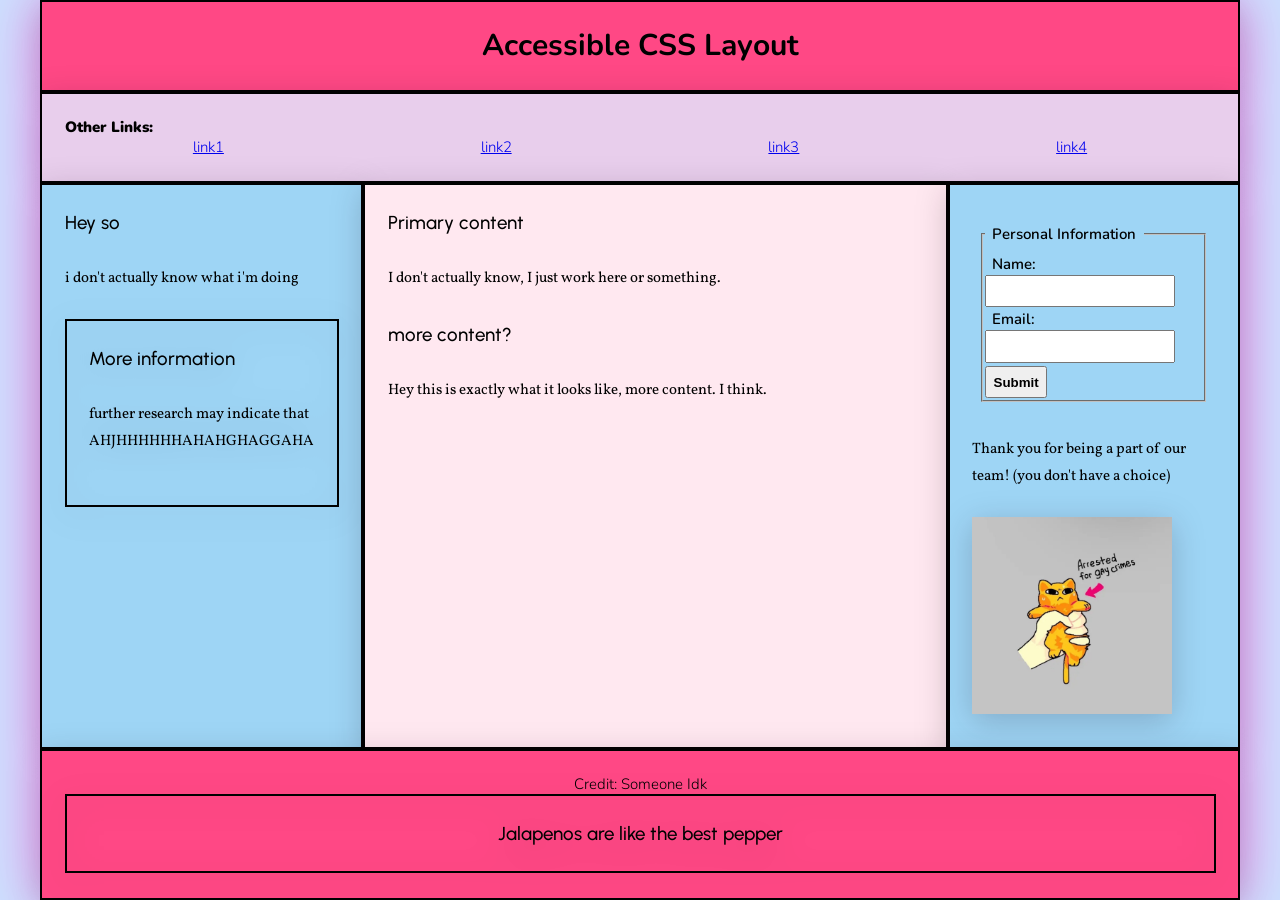
<file: accessible-css.html>
<!DOCTYPE html>
<html lang="en">
<head>
    <meta charset="UTF-8">
    <meta name="viewport" content="width=device-width, initial-scale=1.0">
    <title>Accessible CSS Layout</title>

    <link rel="stylesheet" href="css\css-accessible.css">
</head>
<body>
    <div class="container"> 
        <header>
            <h1>Accessible CSS Layout</h1>
        </header>

        <nav><strong style="font-weight: 900;">Other Links:</strong>
            <ul>
                <li id="link-1"><a href="#">link1</a></li>
                <li id="link-2"><a href="#">link2</a></li>
                <li id="link-3"><a href="#">link3</a></li>
                <li id="link-4"><a href="#">link4</a></li>
            </ul>
        </nav>

        <aside id="aside1">
            <h2>Hey so</h2>
            <p>i don't actually know what i'm doing</p>
            <aside>
                <h3>More information</h3>
                <p>further research may indicate that AHJHHHHHHAHAHGHAGGAHA</p>
            </aside>
        </aside>

        <main>
            <section>
                <h2>
                    Primary content
                </h2>
                <p>I don't actually know, I just work here or something.</p>
                <h2>
                    more content?
                </h2>
                <p>Hey this is exactly what it looks like, more content. I think.</p>
            </section>
        </main>

        <aside id="aside2">
            <form id="personal-info">
                <fieldset>
                    <legend>Personal Information</legend>
                    <label for="name-input">Name:</label>
                    <input type="text" id="name-input" name="name-input" required><br>
                    <label for="email-input">Email:</label>
                    <input type="email" id="email-input" name="email-input" required><br>
                    <input type="submit" value="Submit">
                </fieldset>
            </form>
            <p>Thank you for being a part of our team! (you don't have a choice)
            </p>
            <img src="images/arrested-for-gay.jpg" style="width: 200px;">
        </aside>

        <footer>
            Credit: Someone Idk
            <aside>
                <h3>Jalapenos are like the best pepper</h3>
            </aside>
        </footer>
    </div>
</body>
</html>
</file>
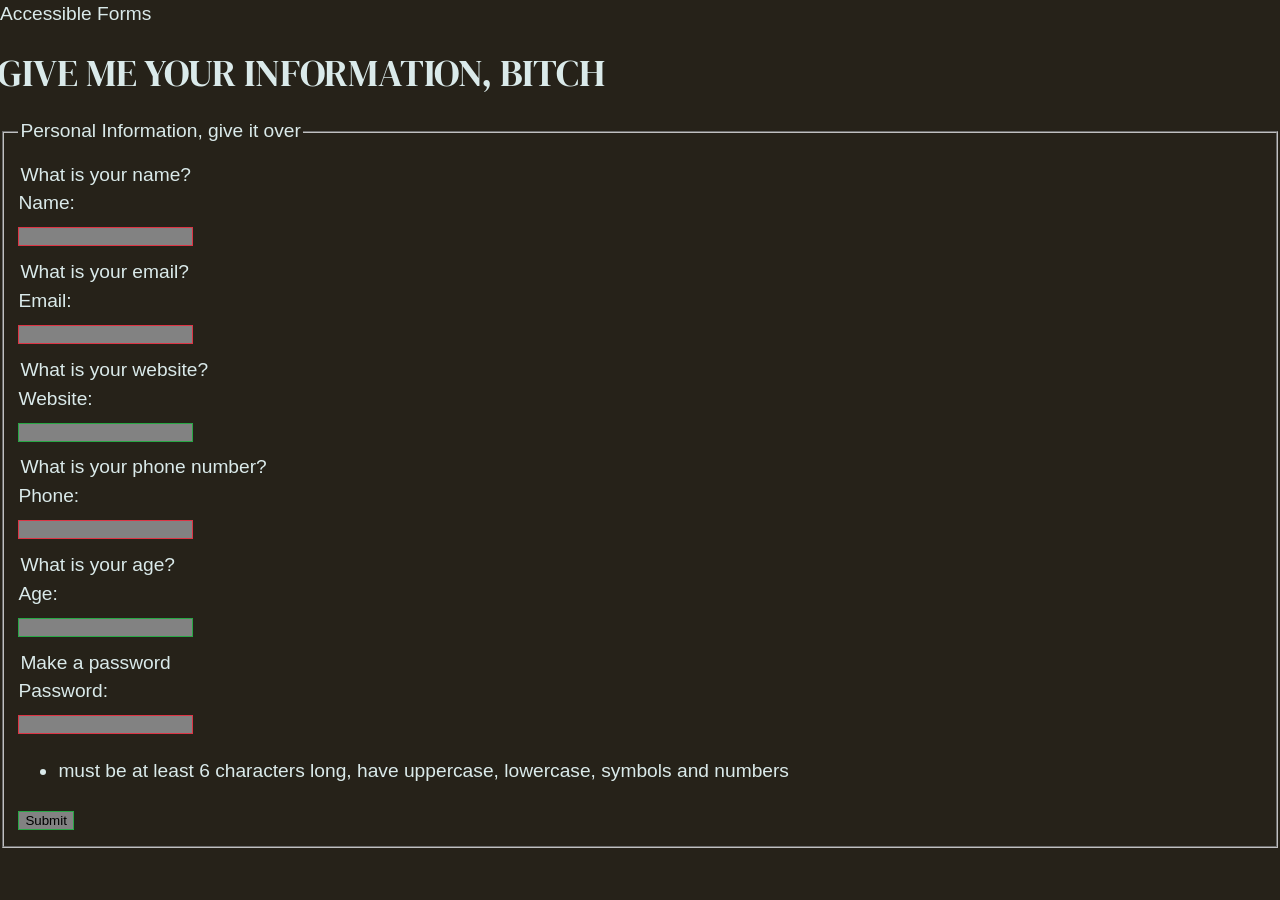
<file: forms.html>
<!DOCTYPE html>
<html lang="en">
<head>
    <meta charset="UTF-8">
    <meta name="viewport" content="width=device-width, initial-scale=1.0">
    <title>give me your info bitch</title>
    <link rel="stylesheet" href="css/legibility.css">
</head>
<body>
    <header>
        Accessible Forms
    </header>
    <main>
        <section id="main-content">
            <h2>GIVE ME YOUR INFORMATION, BITCH</h2>
            <form id="deaf">
                <fieldset>
                    <legend>Personal Information, give it over</legend>

                    <legend>What is your name?</legend>
                    <label for="name-input">Name:</label>
                    <input type="text" id="name-input" name="name-input" required><br>

                    <legend>What is your email?</legend>
                    <label for="email-input">Email:</label>
                    <input type="email" id="email-input" name="email-input" required><br>

                    <legend>What is your website?</legend>
                    <label for="website-input">Website:</label>
                    <input type="url" id="website-input" name="website-input"><br>

                    <legend>What is your phone number?</legend>
                    <label for="phone-input">Phone:</label>
                    <input type="tel" id="phone-input" name="phone-input" minlength="7" maxlength="8" required><br>

                    <legend>What is your age?</legend>
                    <label for="age-input">Age:</label>
                    <input type="number" id="age-input" name="age-input" min="0"><br>

                    <legend>Make a password</legend>
                    <label for="password-input">Password:</label>
                    <input type="password" id="password-input" name="password-input" maxlength="50" minlength="6" pattern="^(?=.*[a-z])(?=.*[A-Z])(?=.*\d)(?=.*[@$!%*?&])[A-Za-z\d@$!%*?&]{6,20}$" required><br>
                    <ul class="inputRequirements">
                        <li>must be at least 6 characters long, have uppercase, lowercase, symbols and numbers</li>
                    </ul>

                    <input type="submit" value="Submit">

                </fieldset>
            </form>
        </section>
    </main>
</body>
</html>
</file>
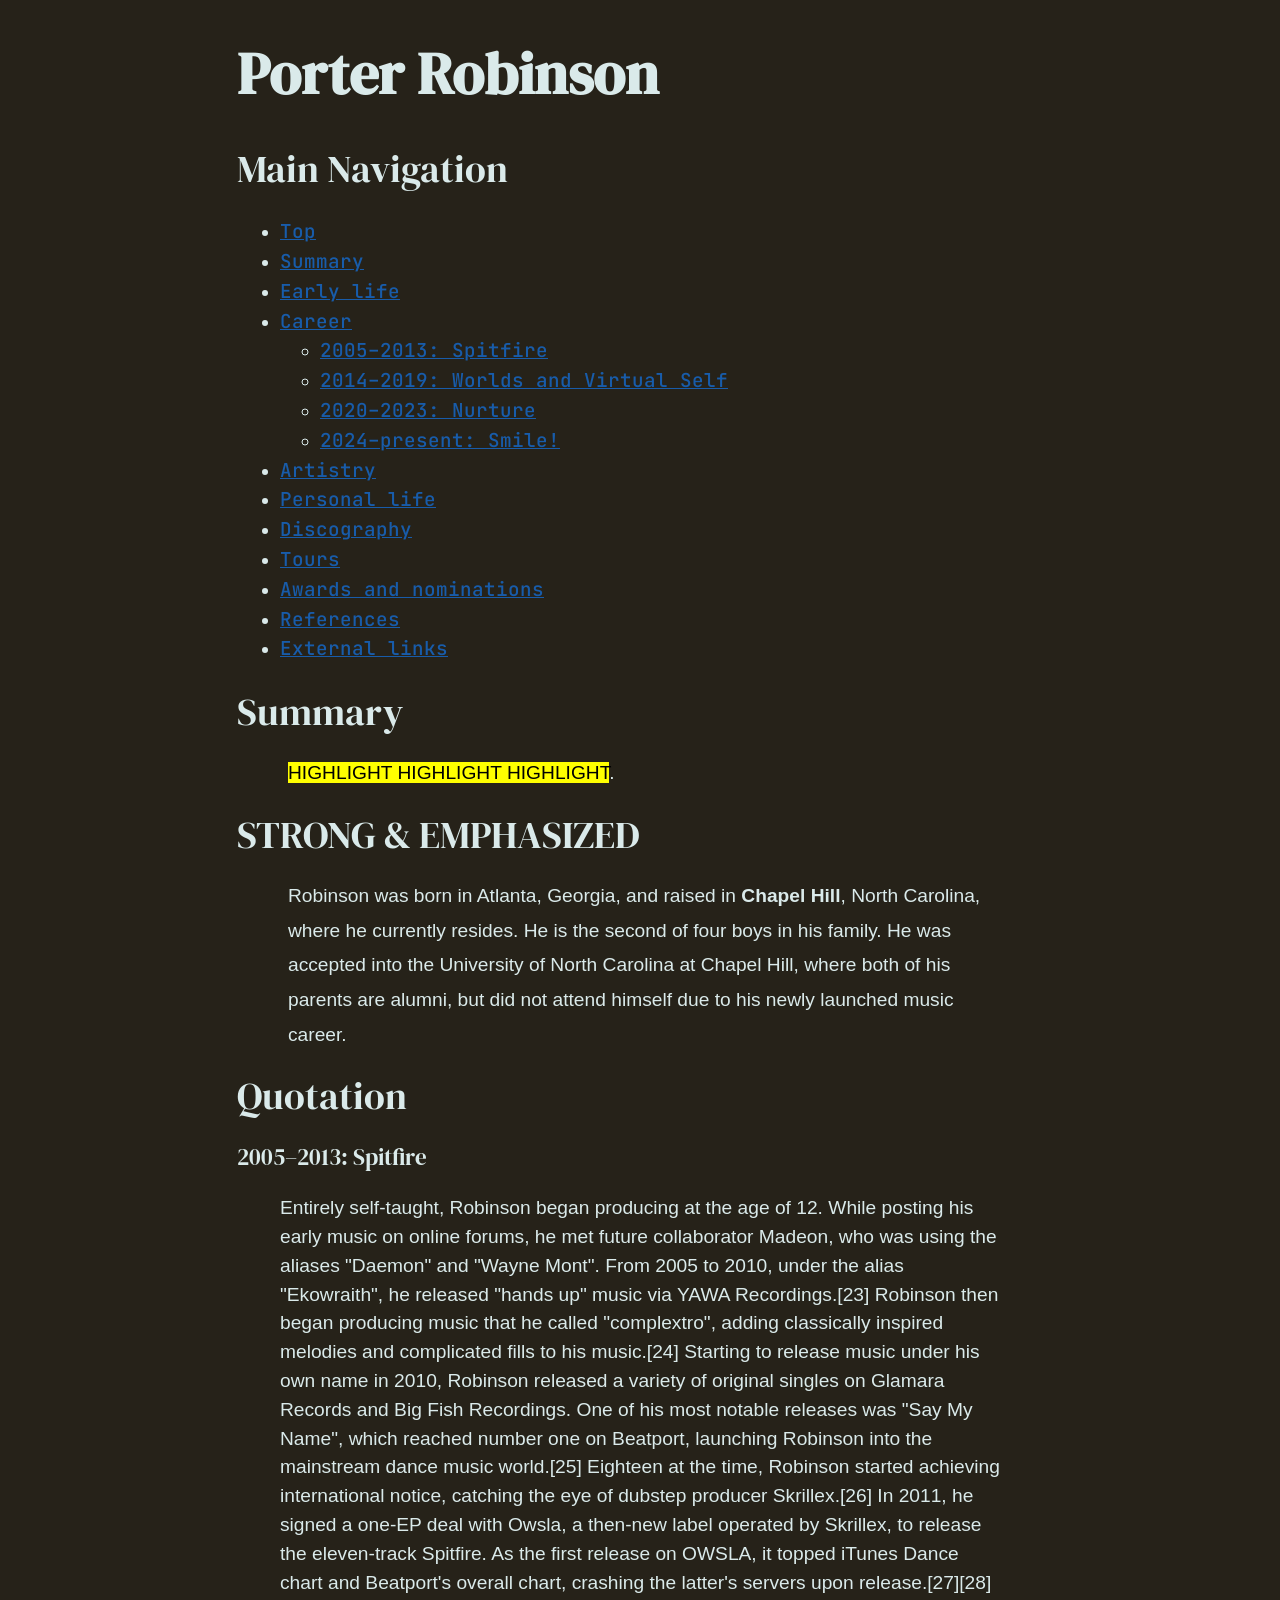
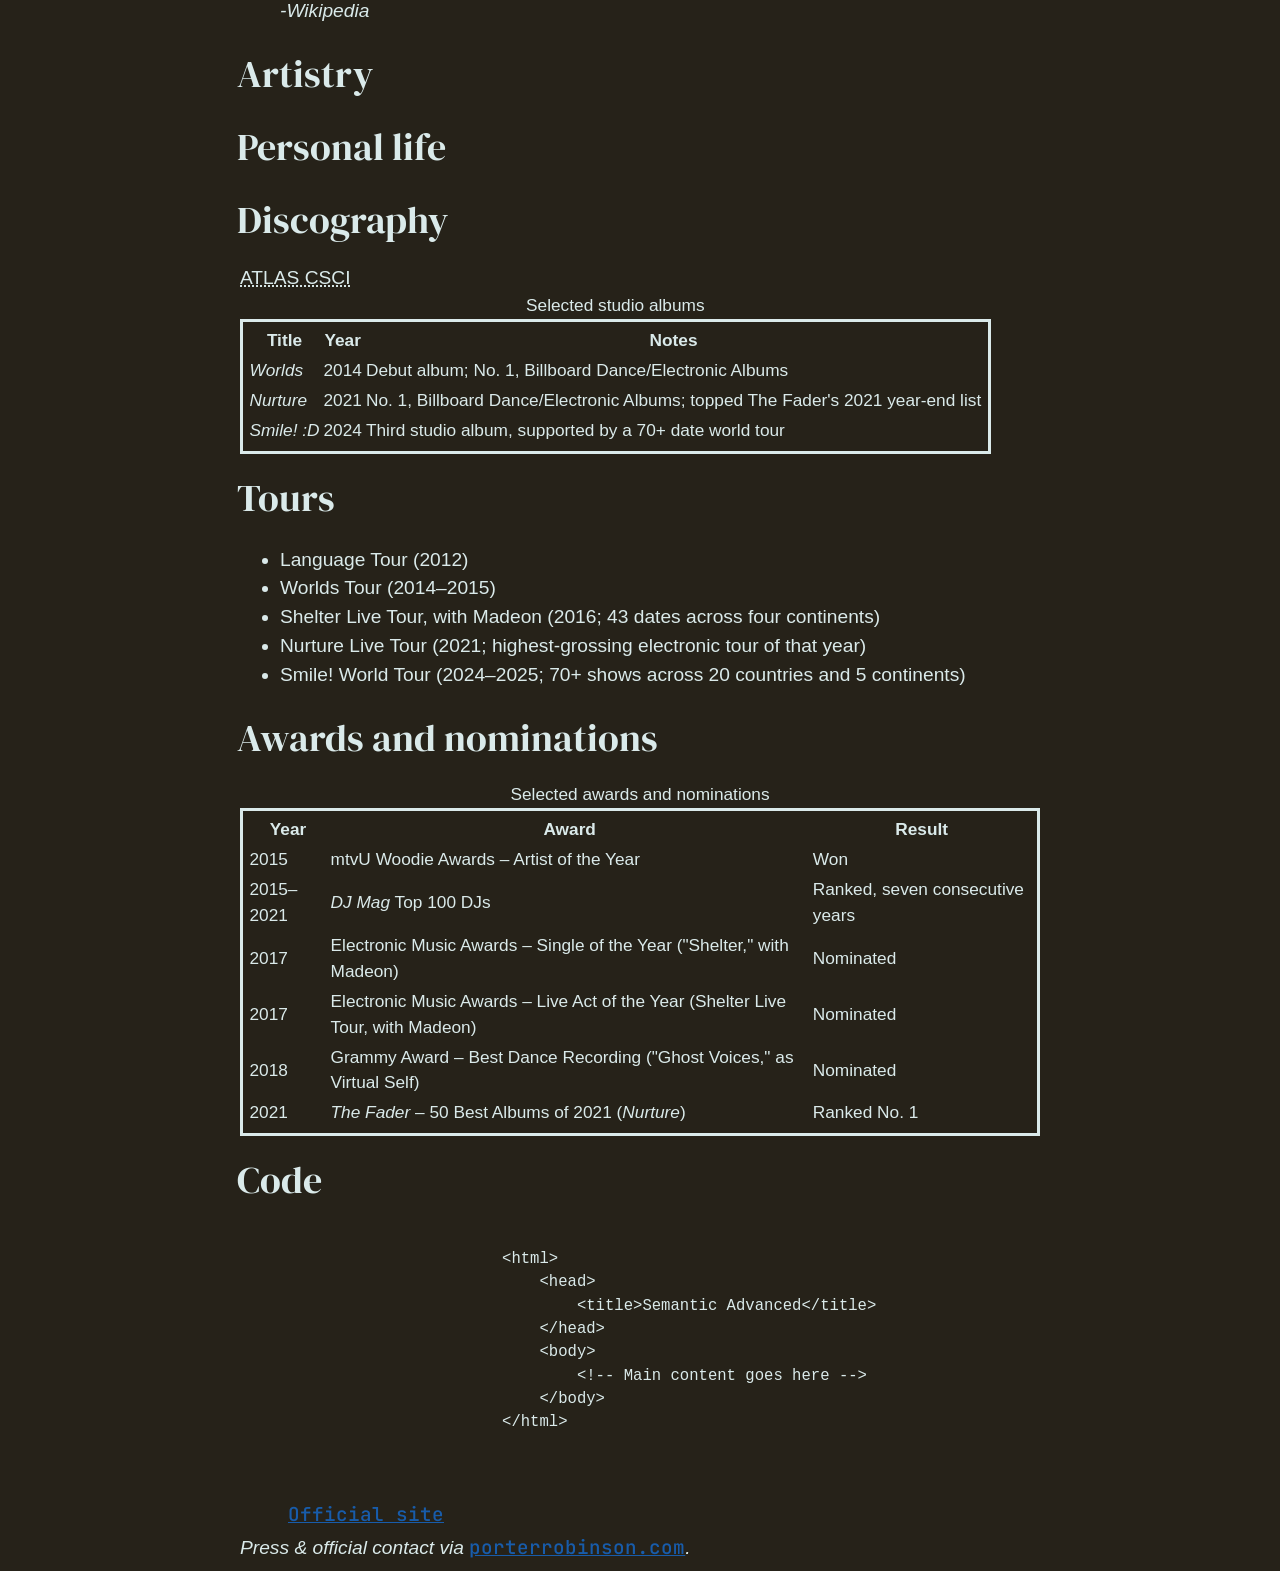
<file: screen-reader-tables.html>
<!DOCTYPE html>
<!--[if lt IE 7]>      <html class="no-js lt-ie9 lt-ie8 lt-ie7"> <![endif]-->
<!--[if IE 7]>         <html class="no-js lt-ie9 lt-ie8"> <![endif]-->
<!--[if IE 8]>         <html class="no-js lt-ie9"> <![endif]-->
<!--[if gt IE 8]>      <html class="no-js" lang="en"> <![endif]-->
<html lang="en">
    <head>
        <meta charset="utf-8">
        <meta http-equiv="X-UA-Compatible" content="IE=edge">
        <title>Porter Robinson &ndash; Semantic HTML Biography</title>
        <meta name="description" content="An accessible, semantically structured biography page about musician Porter Robinson.">
        <meta name="viewport" content="width=device-width, initial-scale=1">
        <link rel="stylesheet" href="css/legibility.css">

        <style>
            .sr-only {
                border: 0;
                clip: rect(0, 0, 0, 0);
                height: 1px;
                margin: -1px;
                overflow: hidden;
                padding: 0;
                position: absolute;
                white-space: nowrap;
                width: 1px;
            }
            .sr-only:focus,
            .sr-only:focus-within {
                position: static;
                width: auto;
                height: auto;
                margin: 0;
                overflow: visible;
                clip: auto;
                white-space: normal;
            }
        </style>
    </head>

    <body>
        <a class="sr-only" href="#main-content">Skip to main content</a>

        <div class="container">
            <header>
                <h1>Porter Robinson</h1>
                <p class="sr-only">Semantic HTML practice page: an accessible biography of the American musician Porter Robinson.</p>
            </header>

            <nav aria-labelledby="top">
                <h2 id="top">Main Navigation</h2>
                <ul>
                    <li><a href="#top">Top</a></li>
                    <li><a href="#summary">Summary</a></li>
                    <li><a href="#early-life">Early life</a></li>
                    <li>
                        <a href="#Career">Career</a>
                        <ul>
                            <li><a href="#2005-2013">2005&ndash;2013: Spitfire</a></li>
                            <li><a href="#2014-2019">2014&ndash;2019: Worlds and Virtual Self</a></li>
                            <li><a href="#2020-2023">2020&ndash;2023: Nurture</a></li>
                            <li><a href="#2024-present">2024&ndash;present: Smile!</a></li>
                        </ul>
                    </li>
                    <li><a href="#Artistry">Artistry</a></li>
                    <li><a href="#Personal-Life">Personal life</a></li>
                    <li><a href="#Discography">Discography</a></li>
                    <li><a href="#Tours">Tours</a></li>
                    <li><a href="#Awards-and-nominations">Awards and nominations</a></li>
                    <li><a href="#References">References</a></li>
                    <li><a href="#External-links">External links</a></li>
                </ul>
            </nav>

            <main id="main-content">
                <section id="summary" aria-labelledby="summary-heading">
                    <h2 id="summary-heading">Summary</h2>
                    <p>
                       <mark>HIGHLIGHT HIGHLIGHT HIGHLIGHT</mark></sup>.
                    </p>
                </section>

                <section id="strong-section" aria-labelledby="strong-section">
                    <h2 id="strong">STRONG &amp; EMPHASIZED</h2>
                    <p>
                        Robinson was born in Atlanta, Georgia, and raised in <strong>Chapel Hill</strong>, North Carolina, where he currently resides. He is the second of four boys in his family. He was accepted into the University of North Carolina at Chapel Hill, where both of his parents are alumni, but <m>did not attend himself due to his newly launched music career</m>.
                    </p>
                </section>

                <section id="Career" aria-labelledby="career-heading">
                    <h2 id="career-heading">Quotation</h2>

                    <section id="2005-2013" aria-labelledby="career-1-heading">
                        <h3 id="career-1-heading">2005&ndash;2013: Spitfire</h3>
                        <p>
                            <blockquote>
                                <quote>Entirely self-taught, Robinson began producing at the age of 12. While posting his early music on online forums, he met future collaborator Madeon, who was using the aliases "Daemon" and "Wayne Mont". From 2005 to 2010, under the alias "Ekowraith", he released "hands up" music via YAWA Recordings.[23] Robinson then began producing music that he called "complextro", adding classically inspired melodies and complicated fills to his music.[24] Starting to release music under his own name in 2010, Robinson released a variety of original singles on Glamara Records and Big Fish Recordings. One of his most notable releases was "Say My Name", which reached number one on Beatport, launching Robinson into the mainstream dance music world.[25] Eighteen at the time, Robinson started achieving international notice, catching the eye of dubstep producer Skrillex.[26] In 2011, he signed a one-EP deal with Owsla, a then-new label operated by Skrillex, to release the eleven-track Spitfire. As the first release on OWSLA, it topped iTunes Dance chart and Beatport's overall chart, crashing the latter's servers upon release.[27][28]</quote>
                                <cite>-Wikipedia</cite>
                            </blockquote>
                    </section>
                </section>

                <section id="Artistry" aria-labelledby="artistry-heading">
                    <h2 id="artistry-heading">Artistry</h2>
                </section>

                <section id="Personal-Life" aria-labelledby="personal-life-heading">
                    <h2 id="personal-life-heading">Personal life</h2>
                </section>

                <section id="Discography" aria-labelledby="discography-heading">
                    <h2 id="discography-heading">Discography</h2>
                    <table>
                        <caption>Selected studio albums</caption>
                        <abbr title="Alliance for Technology Learning and Society">ATLAS </abbr> 
                        <abbr title="Computer Science">CSCI</abbr>
                        <thead class="nova-oval-original">
                            <tr>
                                <th scope="col">Title</th>
                                <th scope="col">Year</th>
                                <th scope="col">Notes</th>
                            </tr>
                        </thead>
                        <tbody class="nova-oval-original">
                            <tr>
                                <td><cite>Worlds</cite></td>
                                <td>2014</td>
                                <td>Debut album; No. 1, Billboard Dance/Electronic Albums</td>
                            </tr>
                            <tr>
                                <td><cite>Nurture</cite></td>
                                <td>2021</td>
                                <td>No. 1, Billboard Dance/Electronic Albums; topped The Fader's 2021 year-end list</td>
                            </tr>
                            <tr>
                                <td><cite>Smile! :D</cite></td>
                                <td>2024</td>
                                <td>Third studio album, supported by a 70+ date world tour</td>
                            </tr>
                        </tbody>
                    </table>
                </section>

                <section id="Tours" aria-labelledby="tours-heading">
                    <h2 id="tours-heading">Tours</h2>
                    <ul>
                        <li>Language Tour (2012)</li>
                        <li>Worlds Tour (2014&ndash;2015)</li>
                        <li>Shelter Live Tour, with Madeon (2016; 43 dates across four continents)</li>
                        <li>Nurture Live Tour (2021; highest-grossing electronic tour of that year)</li>
                        <li>Smile! World Tour (2024&ndash;2025; 70+ shows across 20 countries and 5 continents)</li>
                    </ul>
                </section>

                <section id="Awards-and-nominations" aria-labelledby="awards-heading">
                    <h2 id="awards-heading">Awards and nominations</h2>
                    <table>
                        <caption>Selected awards and nominations</caption>
                        <thead>
                            <tr>
                                <th scope="col">Year</th>
                                <th scope="col">Award</th>
                                <th scope="col">Result</th>
                            </tr>
                        </thead>
                        <tbody>
                            <tr>
                                <td>2015</td>
                                <td>mtvU Woodie Awards &ndash; Artist of the Year</td>
                                <td>Won</td>
                            </tr>
                            <tr>
                                <td>2015&ndash;2021</td>
                                <td><cite>DJ Mag</cite> Top 100 DJs</td>
                                <td>Ranked, seven consecutive years</td>
                            </tr>
                            <tr>
                                <td>2017</td>
                                <td>Electronic Music Awards &ndash; Single of the Year ("Shelter," with Madeon)</td>
                                <td>Nominated</td>
                            </tr>
                            <tr>
                                <td>2017</td>
                                <td>Electronic Music Awards &ndash; Live Act of the Year (Shelter Live Tour, with Madeon)</td>
                                <td>Nominated</td>
                            </tr>
                            <tr>
                                <td>2018</td>
                                <td>Grammy Award &ndash; Best Dance Recording ("Ghost Voices," as Virtual Self)</td>
                                <td>Nominated</td>
                            </tr>
                            <tr>
                                <td>2021</td>
                                <td><cite>The Fader</cite> &ndash; 50 Best Albums of 2021 (<cite>Nurture</cite>)</td>
                                <td>Ranked No. 1</td>
                            </tr>
                        </tbody>
                    </table>
                </section>

                <section>
                    <h2>Code</h2>
                    <pre>
                        <code>
                            &lt;html&gt;
                                &lt;head&gt;
                                    &lt;title&gt;Semantic Advanced&lt;/title&gt;
                                &lt;/head&gt;
                                &lt;body&gt;
                                    &lt;!-- Main content goes here --&gt;
                                &lt;/body&gt;
                            &lt;/html&gt;
                        </code>
                    </pre>
                </section>
            </main>

            <footer>
                <h2 class="sr-only">Page information</h2>
                <p>
                    <a href="https://www.porterrobinson.com" target="_blank" rel="noopener noreferrer">
                        Official site<span class="sr-only"> (opens in a new tab)</span>
                    </a>
                </p>
                <address>
                    Press &amp; official contact via
                    <a href="https://www.porterrobinson.com">porterrobinson.com</a>.
                </address>
            </footer>
        </div> 
        <!-- this div closes the container with all the main content -->
    </body>
</html>
</file>
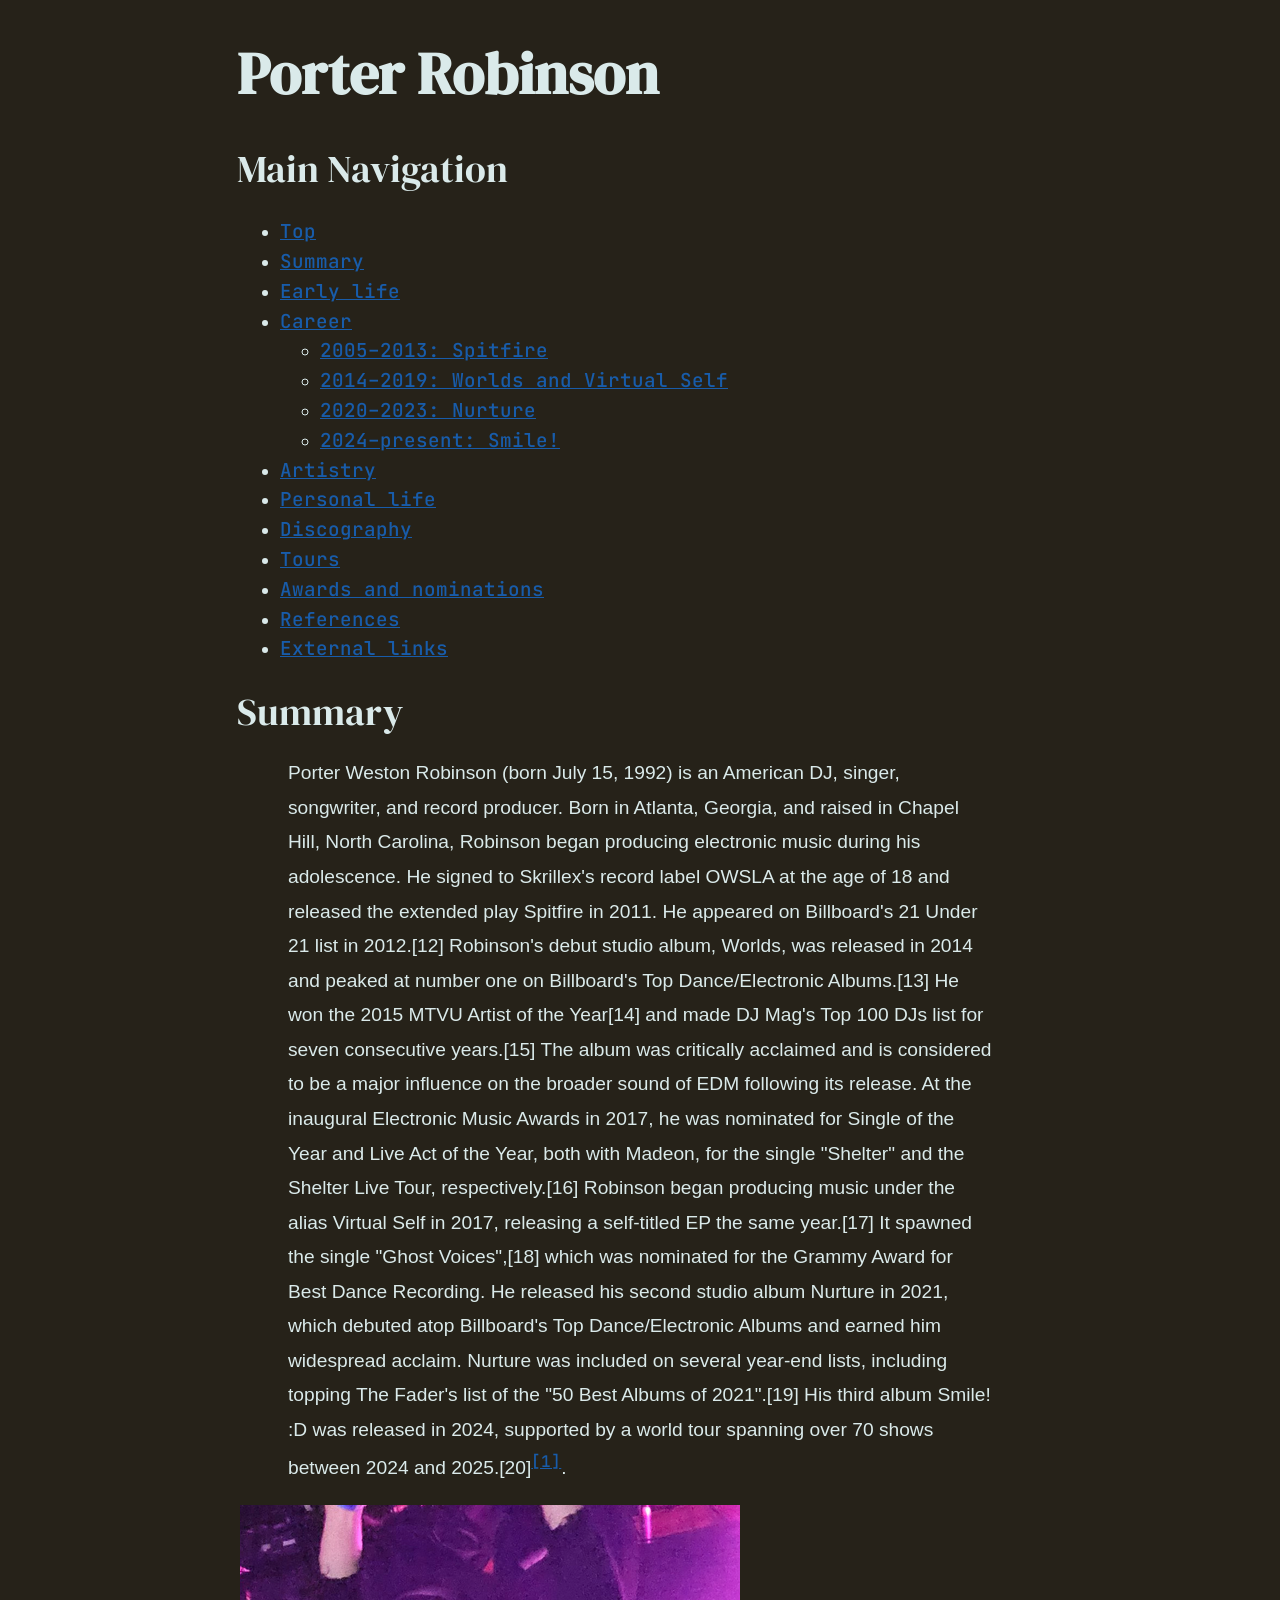
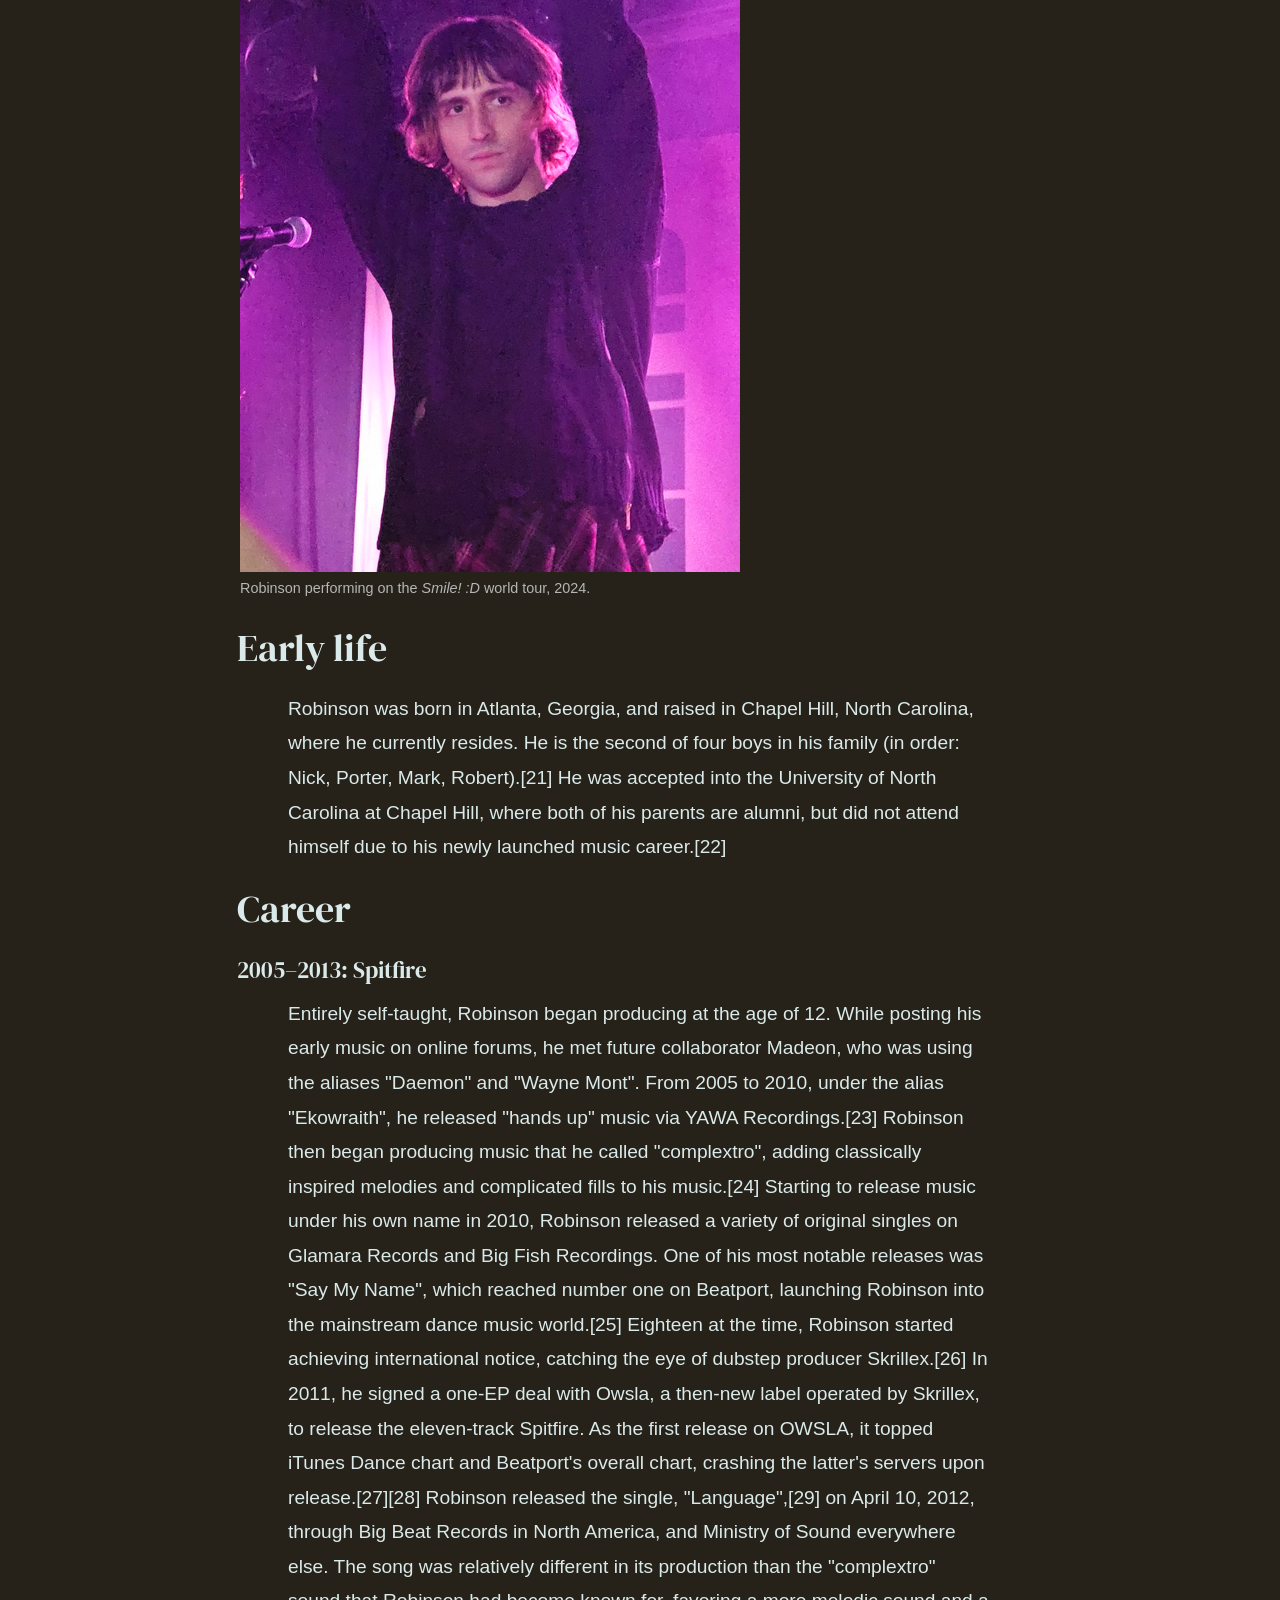
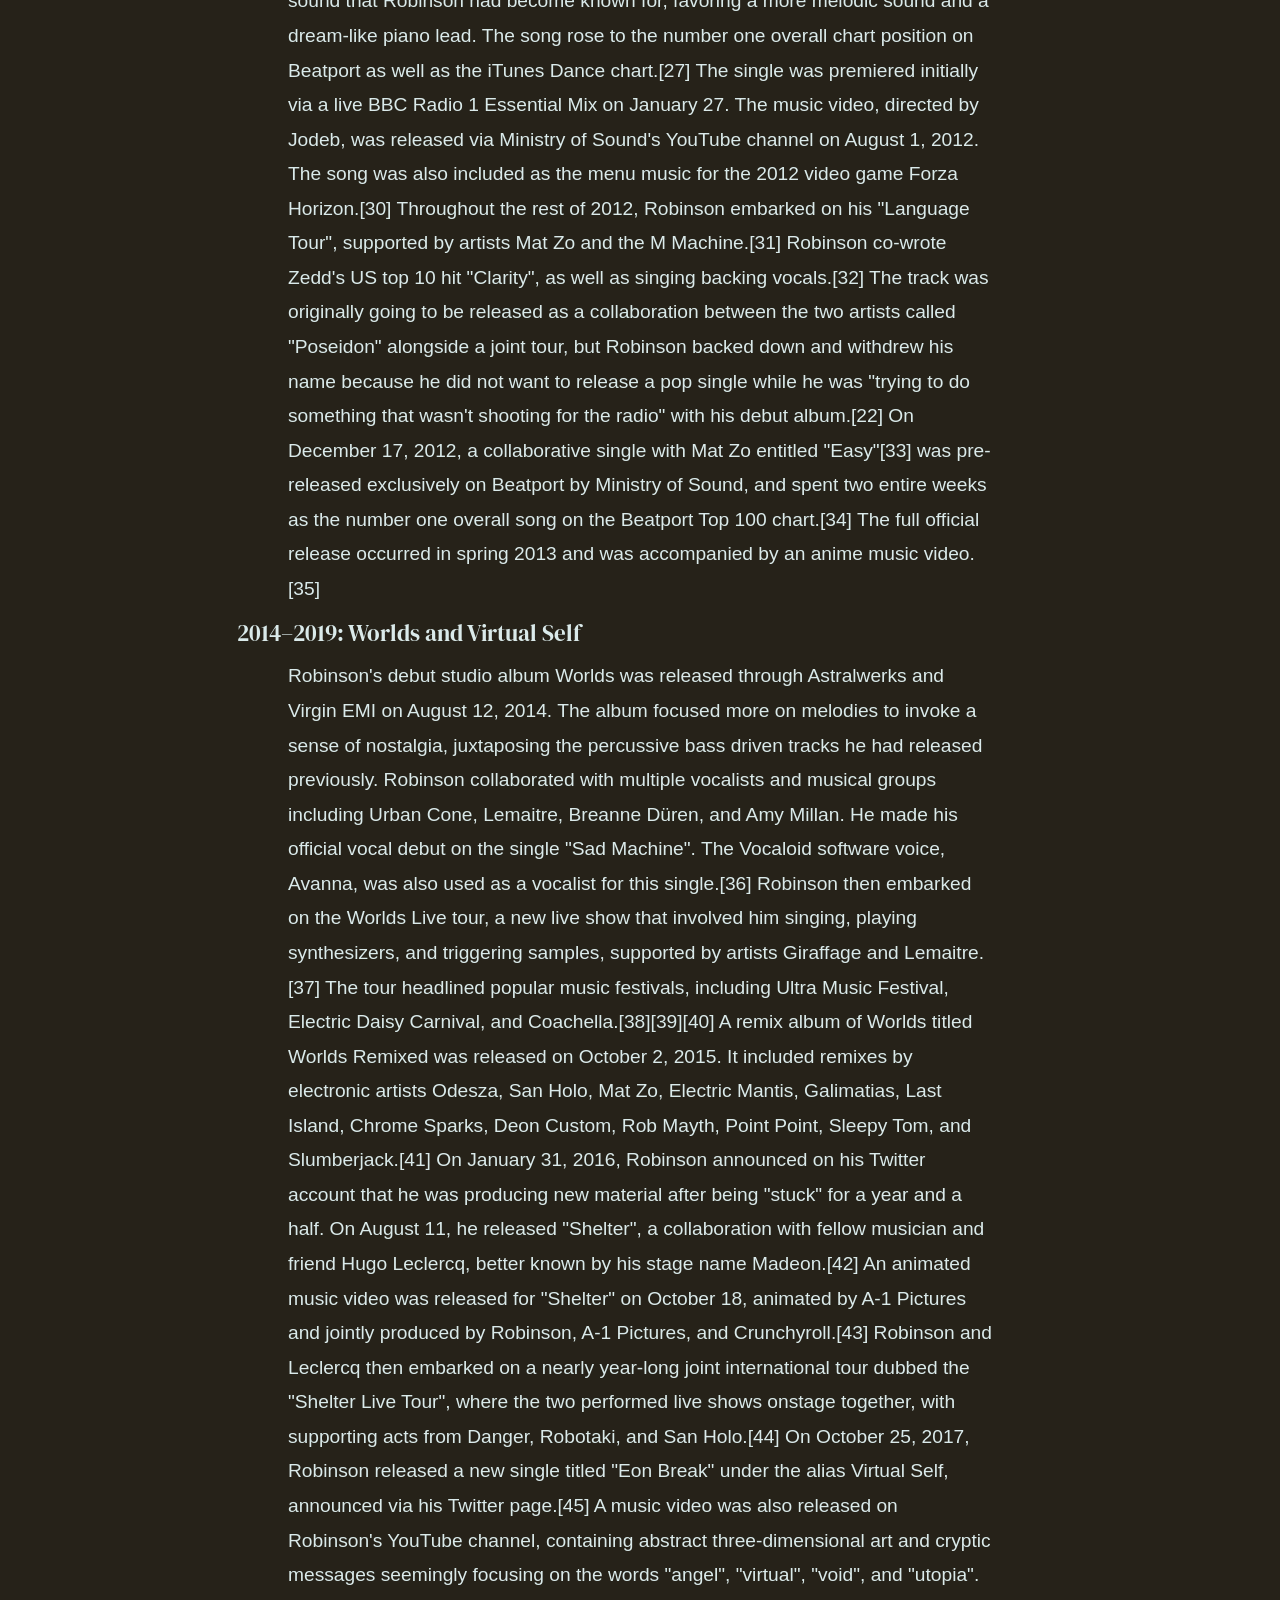
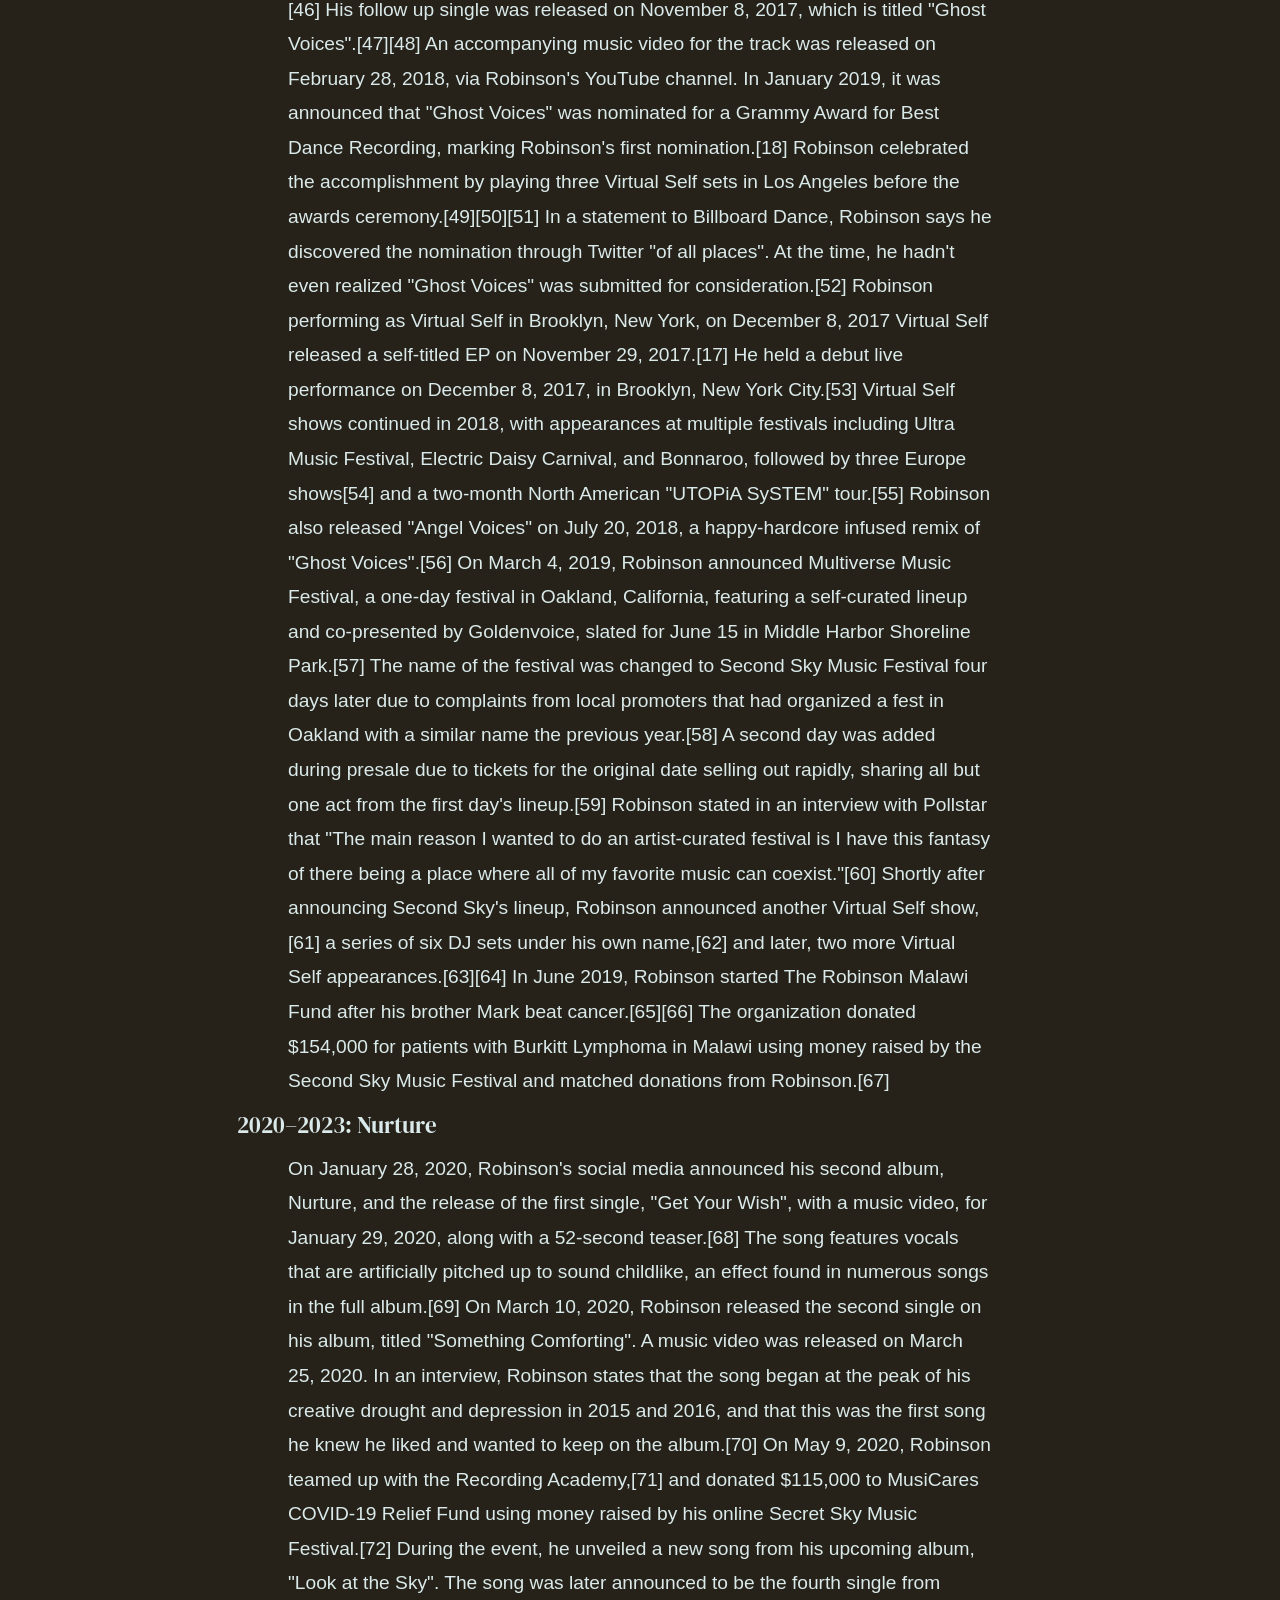
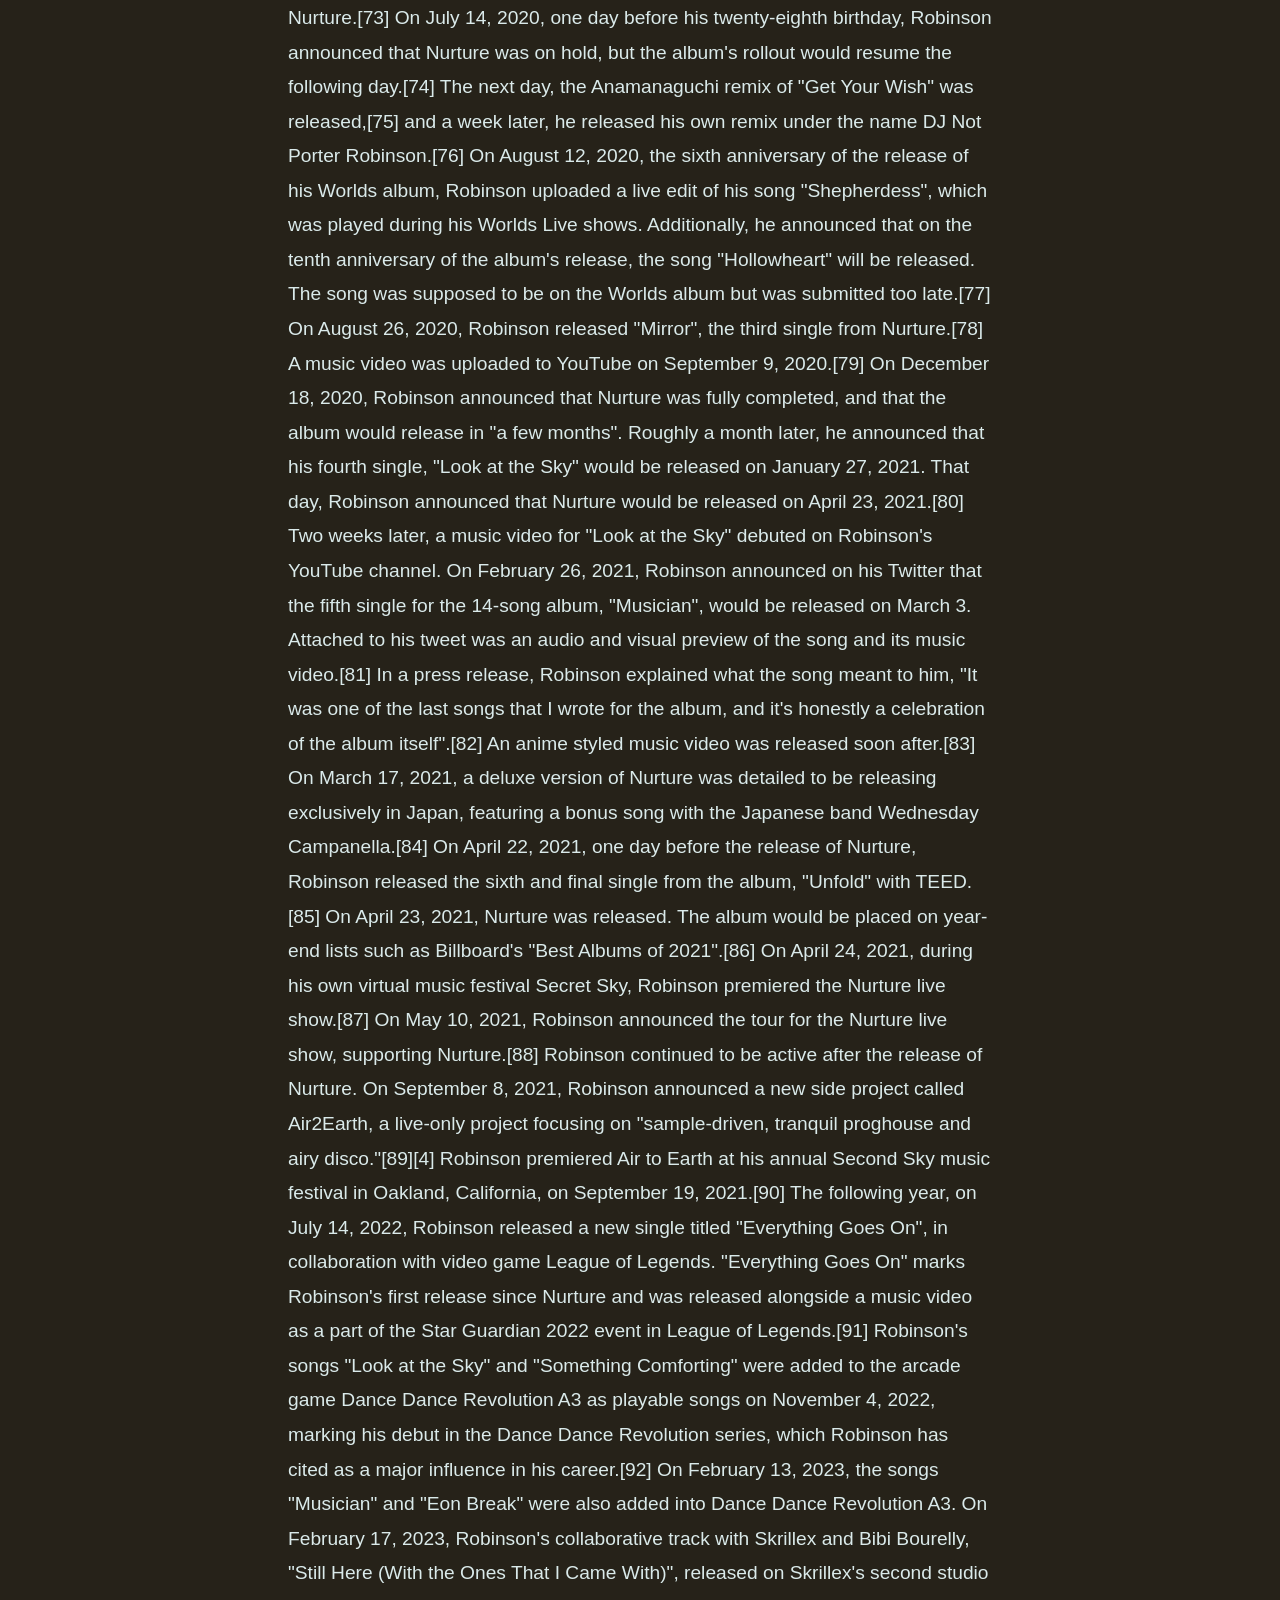
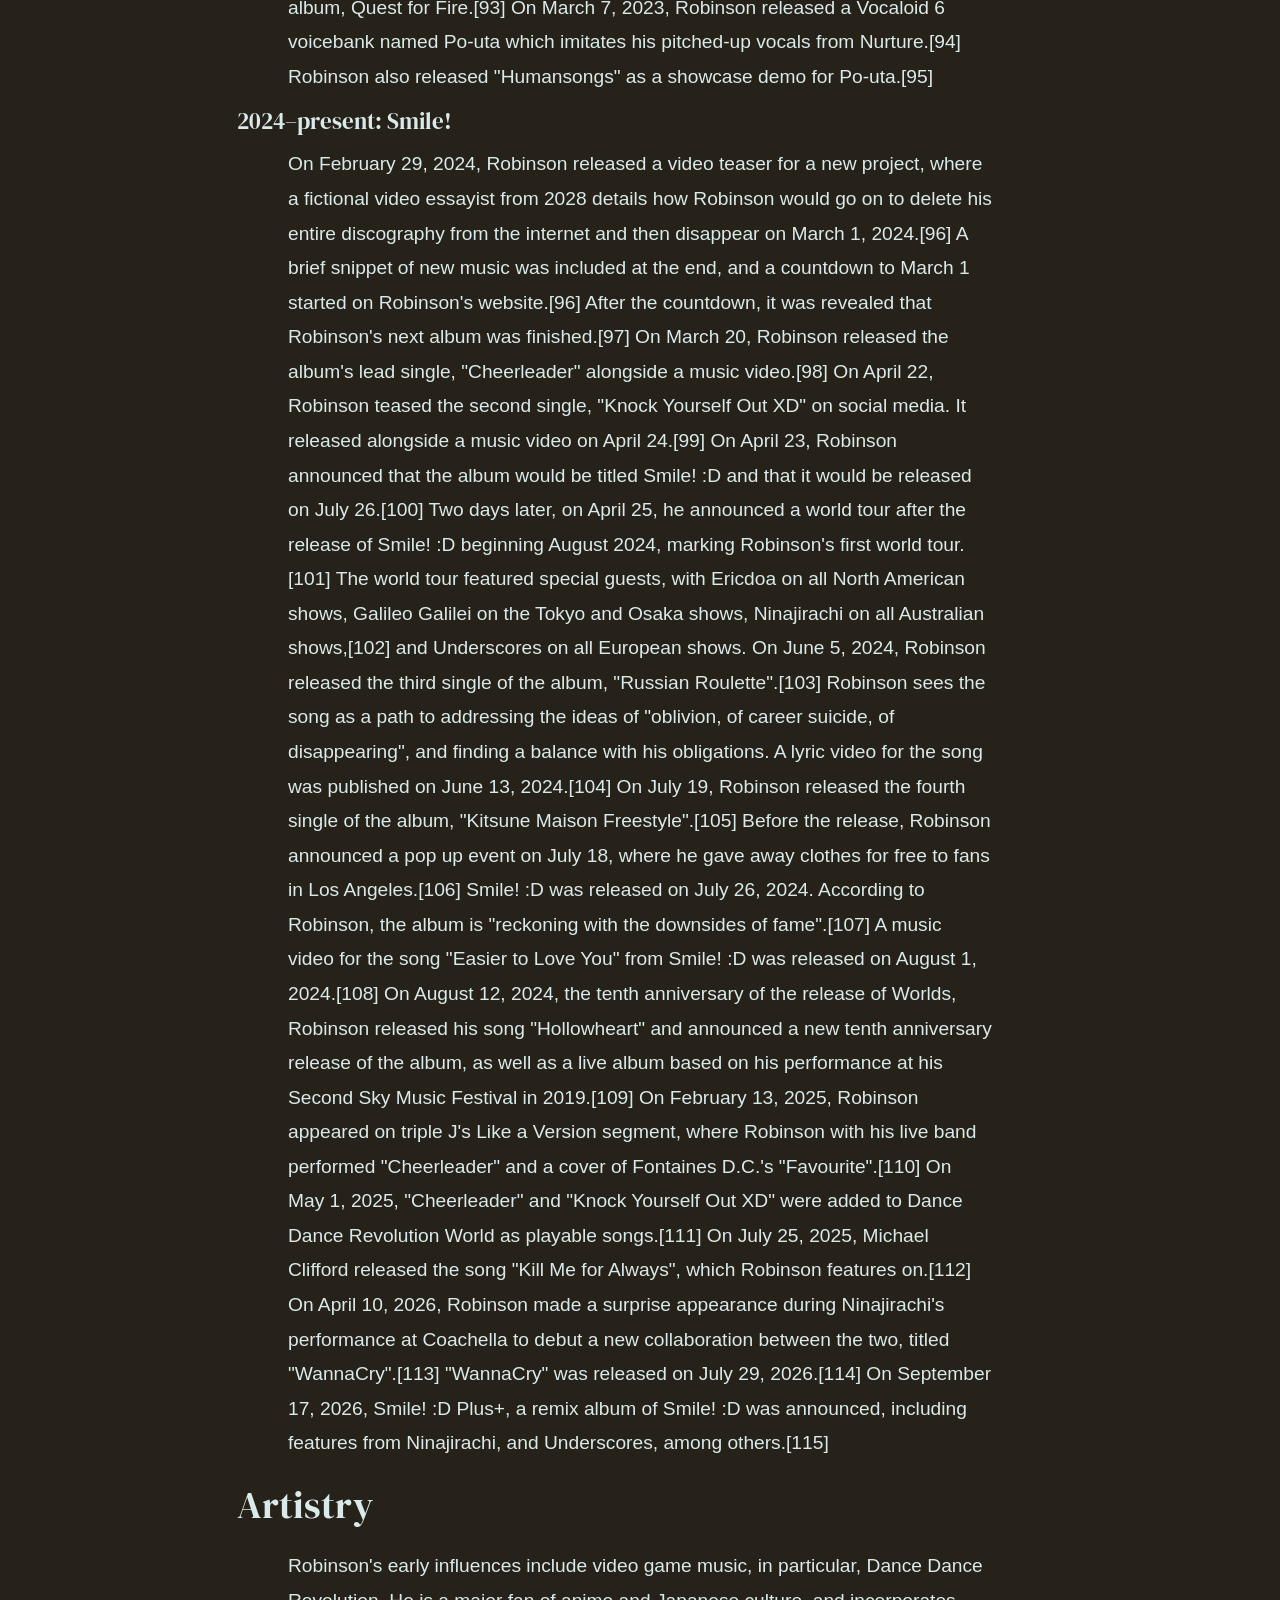
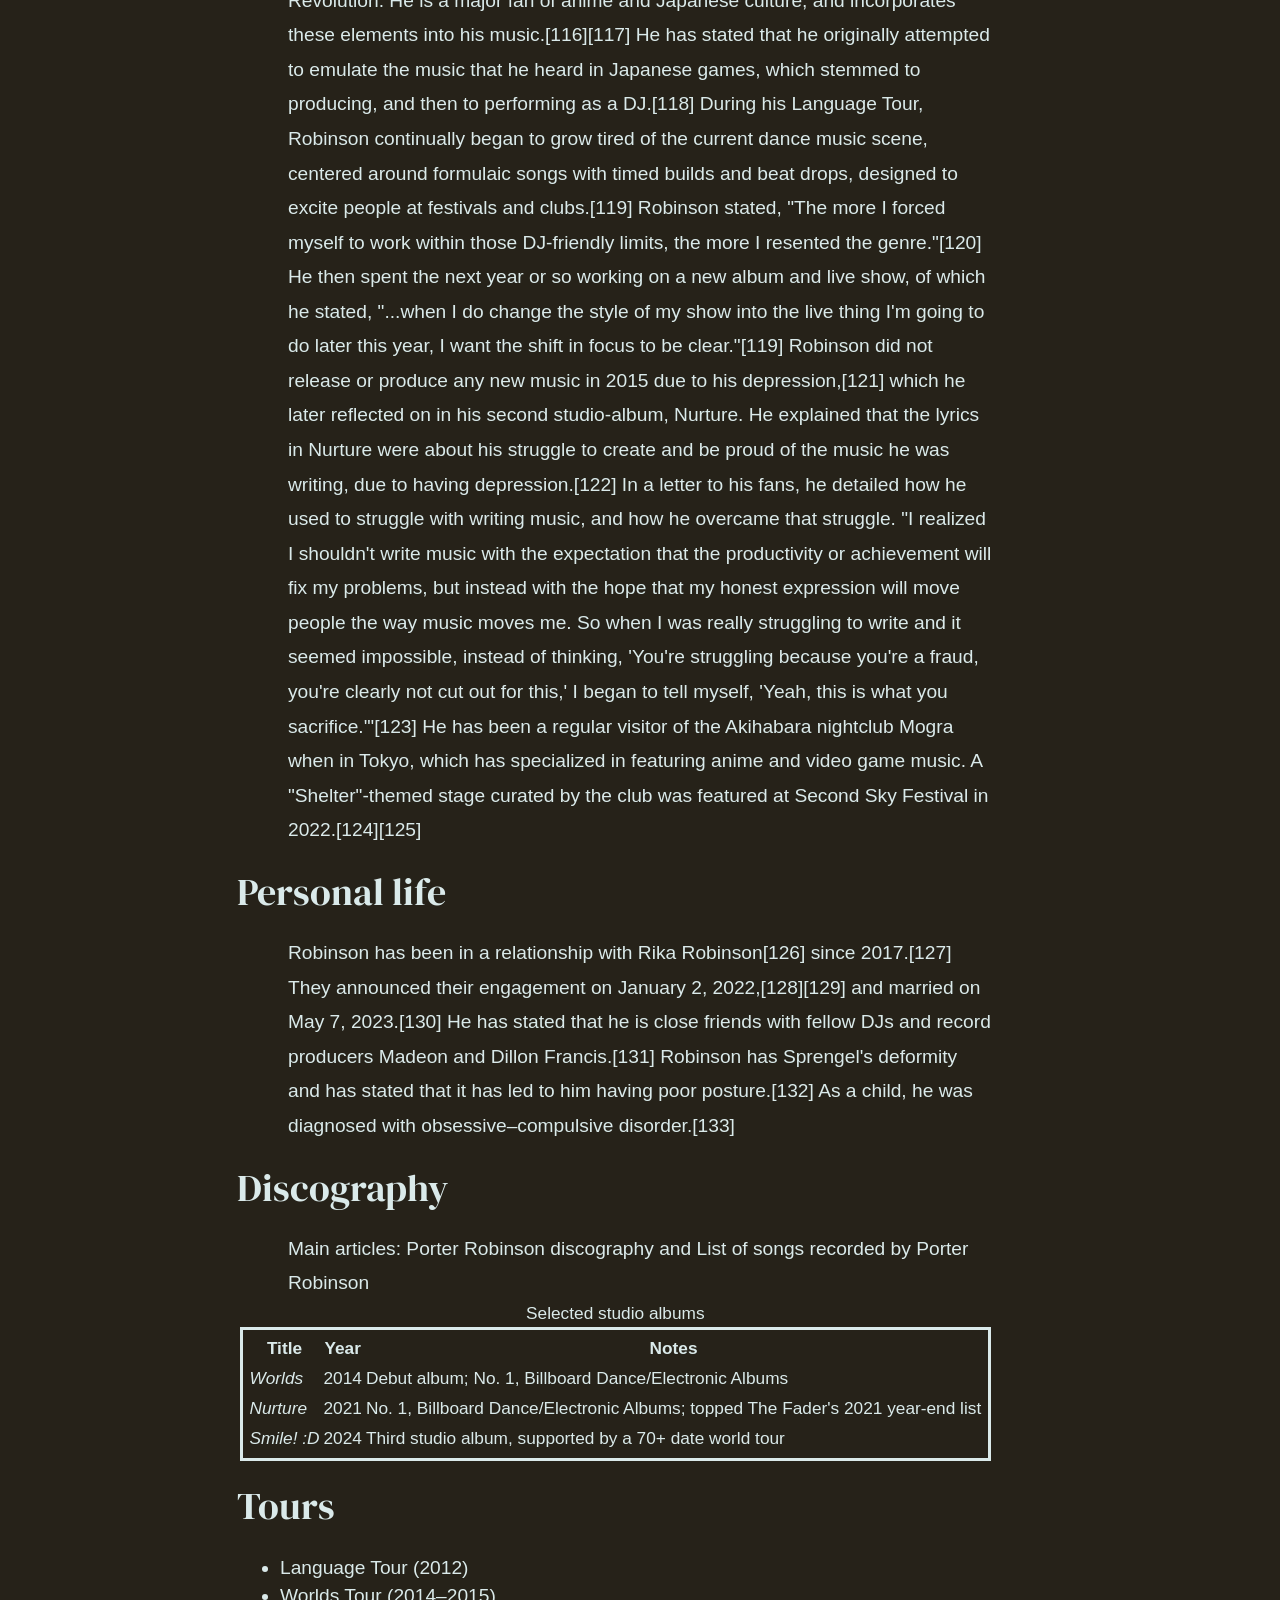
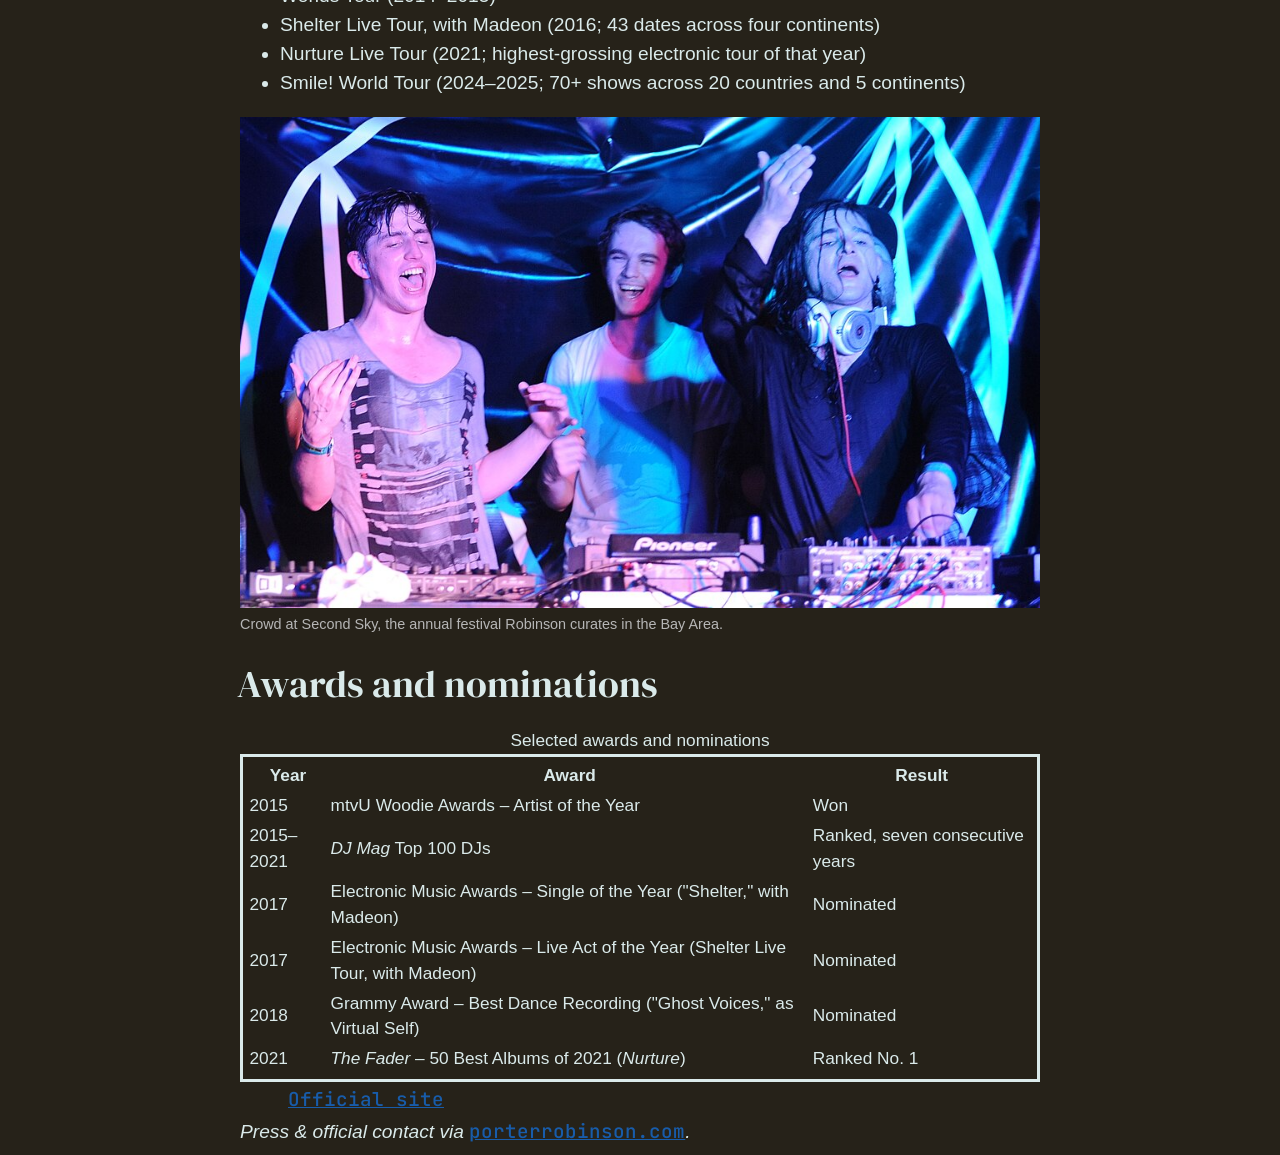
<file: semantic-legibility.html>
<!DOCTYPE html>
<!--[if lt IE 7]>      <html class="no-js lt-ie9 lt-ie8 lt-ie7"> <![endif]-->
<!--[if IE 7]>         <html class="no-js lt-ie9 lt-ie8"> <![endif]-->
<!--[if IE 8]>         <html class="no-js lt-ie9"> <![endif]-->
<!--[if gt IE 8]>      <html class="no-js" lang="en"> <![endif]-->
<html lang="en">
    <head>
        <meta charset="utf-8">
        <meta http-equiv="X-UA-Compatible" content="IE=edge">
        <title>Porter Robinson &ndash; Semantic HTML Biography</title>
        <meta name="description" content="An accessible, semantically structured biography page about musician Porter Robinson.">
        <meta name="viewport" content="width=device-width, initial-scale=1">
        <link rel="stylesheet" href="css/legibility.css">

        <style>
            .sr-only {
                border: 0;
                clip: rect(0, 0, 0, 0);
                height: 1px;
                margin: -1px;
                overflow: hidden;
                padding: 0;
                position: absolute;
                white-space: nowrap;
                width: 1px;
            }
            .sr-only:focus,
            .sr-only:focus-within {
                position: static;
                width: auto;
                height: auto;
                margin: 0;
                overflow: visible;
                clip: auto;
                white-space: normal;
            }
        </style>
    </head>

    <body>
        <a class="sr-only" href="#main-content">Skip to main content</a>

        <div class="container">
            <header>
                <h1>Porter Robinson</h1>
                <p class="sr-only">Semantic HTML practice page: an accessible biography of the American musician Porter Robinson.</p>
            </header>

            <nav aria-labelledby="top">
                <h2 id="top">Main Navigation</h2>
                <ul>
                    <li><a href="#top">Top</a></li>
                    <li><a href="#summary">Summary</a></li>
                    <li><a href="#early-life">Early life</a></li>
                    <li>
                        <a href="#Career">Career</a>
                        <ul>
                            <li><a href="#2005-2013">2005&ndash;2013: Spitfire</a></li>
                            <li><a href="#2014-2019">2014&ndash;2019: Worlds and Virtual Self</a></li>
                            <li><a href="#2020-2023">2020&ndash;2023: Nurture</a></li>
                            <li><a href="#2024-present">2024&ndash;present: Smile!</a></li>
                        </ul>
                    </li>
                    <li><a href="#Artistry">Artistry</a></li>
                    <li><a href="#Personal-Life">Personal life</a></li>
                    <li><a href="#Discography">Discography</a></li>
                    <li><a href="#Tours">Tours</a></li>
                    <li><a href="#Awards-and-nominations">Awards and nominations</a></li>
                    <li><a href="#References">References</a></li>
                    <li><a href="#External-links">External links</a></li>
                </ul>
            </nav>

            <main id="main-content">
                <section id="summary" aria-labelledby="summary-heading">
                    <h2 id="summary-heading">Summary</h2>
                    <p>
                       Porter Weston Robinson (born July 15, 1992) is an American DJ, singer, songwriter, and record producer. Born in Atlanta, Georgia, and raised in Chapel Hill, North Carolina, Robinson began producing electronic music during his adolescence. He signed to Skrillex's record label OWSLA at the age of 18 and released the extended play Spitfire in 2011. He appeared on Billboard's 21 Under 21 list in 2012.[12]
                        Robinson's debut studio album, Worlds, was released in 2014 and peaked at number one on Billboard's Top Dance/Electronic Albums.[13] He won the 2015 MTVU Artist of the Year[14] and made DJ Mag's Top 100 DJs list for seven consecutive years.[15] The album was critically acclaimed and is considered to be a major influence on the broader sound of EDM following its release. At the inaugural Electronic Music Awards in 2017, he was nominated for Single of the Year and Live Act of the Year, both with Madeon, for the single "Shelter" and the Shelter Live Tour, respectively.[16]
                        Robinson began producing music under the alias Virtual Self in 2017, releasing a self-titled EP the same year.[17] It spawned the single "Ghost Voices",[18] which was nominated for the Grammy Award for Best Dance Recording. He released his second studio album Nurture in 2021, which debuted atop Billboard's Top Dance/Electronic Albums and earned him widespread acclaim. Nurture was included on several year-end lists, including topping The Fader's list of the "50 Best Albums of 2021".[19] His third album Smile! :D was released in 2024, supported by a world tour spanning over 70 shows between 2024 and 2025.[20]<sup id="cite_ref-1"><a href="#cite_note-1">[1]</a></sup>.
                    </p>
                    <figure>
                        <img src="images/Porter_Robinson_SMILE.png" alt="Porter Robinson performing on stage during the Smile! world tour in 2024, arms raised toward the audience under colorful stage lighting.">
                        <figcaption>Robinson performing on the <cite>Smile! :D</cite> world tour, 2024.</figcaption>
                    </figure>
                </section>

                <section id="early-life" aria-labelledby="early-life-heading">
                    <h2 id="early-life-heading">Early life</h2>
                    <p>
                        Robinson was born in Atlanta, Georgia, and raised in Chapel Hill, North Carolina, where he currently resides. He is the second of four boys in his family (in order: Nick, Porter, Mark, Robert).[21] He was accepted into the University of North Carolina at Chapel Hill, where both of his parents are alumni, but did not attend himself due to his newly launched music career.[22]
                    </p>
                </section>

                <section id="Career" aria-labelledby="career-heading">
                    <h2 id="career-heading">Career</h2>

                    <section id="2005-2013" aria-labelledby="career-1-heading">
                        <h3 id="career-1-heading">2005&ndash;2013: Spitfire</h3>
                        <p>
                            Entirely self-taught, Robinson began producing at the age of 12. While posting his early music on online forums, he met future collaborator Madeon, who was using the aliases "Daemon" and "Wayne Mont". From 2005 to 2010, under the alias "Ekowraith", he released "hands up" music via YAWA Recordings.[23] Robinson then began producing music that he called "complextro", adding classically inspired melodies and complicated fills to his music.[24] Starting to release music under his own name in 2010, Robinson released a variety of original singles on Glamara Records and Big Fish Recordings. One of his most notable releases was "Say My Name", which reached number one on Beatport, launching Robinson into the mainstream dance music world.[25] Eighteen at the time, Robinson started achieving international notice, catching the eye of dubstep producer Skrillex.[26] In 2011, he signed a one-EP deal with Owsla, a then-new label operated by Skrillex, to release the eleven-track Spitfire. As the first release on OWSLA, it topped iTunes Dance chart and Beatport's overall chart, crashing the latter's servers upon release.[27][28]

                            Robinson released the single, "Language",[29] on April 10, 2012, through Big Beat Records in North America, and Ministry of Sound everywhere else. The song was relatively different in its production than the "complextro" sound that Robinson had become known for, favoring a more melodic sound and a dream-like piano lead. The song rose to the number one overall chart position on Beatport as well as the iTunes Dance chart.[27] The single was premiered initially via a live BBC Radio 1 Essential Mix on January 27. The music video, directed by Jodeb, was released via Ministry of Sound's YouTube channel on August 1, 2012. The song was also included as the menu music for the 2012 video game Forza Horizon.[30] Throughout the rest of 2012, Robinson embarked on his "Language Tour", supported by artists Mat Zo and the M Machine.[31]

                            Robinson co-wrote Zedd's US top 10 hit "Clarity", as well as singing backing vocals.[32] The track was originally going to be released as a collaboration between the two artists called "Poseidon" alongside a joint tour, but Robinson backed down and withdrew his name because he did not want to release a pop single while he was "trying to do something that wasn't shooting for the radio" with his debut album.[22] On December 17, 2012, a collaborative single with Mat Zo entitled "Easy"[33] was pre-released exclusively on Beatport by Ministry of Sound, and spent two entire weeks as the number one overall song on the Beatport Top 100 chart.[34] The full official release occurred in spring 2013 and was accompanied by an anime music video.[35]
                        </p>
                    </section>

                    <section id="2014-2019" aria-labelledby="career-2-heading">
                        <h3 id="career-2-heading">2014&ndash;2019: Worlds and Virtual Self</h3>
                        <p>
                            Robinson's debut studio album Worlds was released through Astralwerks and Virgin EMI on August 12, 2014. The album focused more on melodies to invoke a sense of nostalgia, juxtaposing the percussive bass driven tracks he had released previously. Robinson collaborated with multiple vocalists and musical groups including Urban Cone, Lemaitre, Breanne Düren, and Amy Millan. He made his official vocal debut on the single "Sad Machine". The Vocaloid software voice, Avanna, was also used as a vocalist for this single.[36] Robinson then embarked on the Worlds Live tour, a new live show that involved him singing, playing synthesizers, and triggering samples, supported by artists Giraffage and Lemaitre.[37] The tour headlined popular music festivals, including Ultra Music Festival, Electric Daisy Carnival, and Coachella.[38][39][40] A remix album of Worlds titled Worlds Remixed was released on October 2, 2015. It included remixes by electronic artists Odesza, San Holo, Mat Zo, Electric Mantis, Galimatias, Last Island, Chrome Sparks, Deon Custom, Rob Mayth, Point Point, Sleepy Tom, and Slumberjack.[41]

                            On January 31, 2016, Robinson announced on his Twitter account that he was producing new material after being "stuck" for a year and a half. On August 11, he released "Shelter", a collaboration with fellow musician and friend Hugo Leclercq, better known by his stage name Madeon.[42] An animated music video was released for "Shelter" on October 18, animated by A-1 Pictures and jointly produced by Robinson, A-1 Pictures, and Crunchyroll.[43] Robinson and Leclercq then embarked on a nearly year-long joint international tour dubbed the "Shelter Live Tour", where the two performed live shows onstage together, with supporting acts from Danger, Robotaki, and San Holo.[44]

                            On October 25, 2017, Robinson released a new single titled "Eon Break" under the alias Virtual Self, announced via his Twitter page.[45] A music video was also released on Robinson's YouTube channel, containing abstract three-dimensional art and cryptic messages seemingly focusing on the words "angel", "virtual", "void", and "utopia".[46] His follow up single was released on November 8, 2017, which is titled "Ghost Voices".[47][48] An accompanying music video for the track was released on February 28, 2018, via Robinson's YouTube channel. In January 2019, it was announced that "Ghost Voices" was nominated for a Grammy Award for Best Dance Recording, marking Robinson's first nomination.[18] Robinson celebrated the accomplishment by playing three Virtual Self sets in Los Angeles before the awards ceremony.[49][50][51] In a statement to Billboard Dance, Robinson says he discovered the nomination through Twitter "of all places". At the time, he hadn't even realized "Ghost Voices" was submitted for consideration.[52]
                            Robinson performing as Virtual Self in Brooklyn, New York, on December 8, 2017

                            Virtual Self released a self-titled EP on November 29, 2017.[17] He held a debut live performance on December 8, 2017, in Brooklyn, New York City.[53] Virtual Self shows continued in 2018, with appearances at multiple festivals including Ultra Music Festival, Electric Daisy Carnival, and Bonnaroo, followed by three Europe shows[54] and a two-month North American "UTOPiA SySTEM" tour.[55] Robinson also released "Angel Voices" on July 20, 2018, a happy-hardcore infused remix of "Ghost Voices".[56]

                            On March 4, 2019, Robinson announced Multiverse Music Festival, a one-day festival in Oakland, California, featuring a self-curated lineup and co-presented by Goldenvoice, slated for June 15 in Middle Harbor Shoreline Park.[57] The name of the festival was changed to Second Sky Music Festival four days later due to complaints from local promoters that had organized a fest in Oakland with a similar name the previous year.[58] A second day was added during presale due to tickets for the original date selling out rapidly, sharing all but one act from the first day's lineup.[59] Robinson stated in an interview with Pollstar that "The main reason I wanted to do an artist-curated festival is I have this fantasy of there being a place where all of my favorite music can coexist."[60] Shortly after announcing Second Sky's lineup, Robinson announced another Virtual Self show,[61] a series of six DJ sets under his own name,[62] and later, two more Virtual Self appearances.[63][64]

                            In June 2019, Robinson started The Robinson Malawi Fund after his brother Mark beat cancer.[65][66] The organization donated $154,000 for patients with Burkitt Lymphoma in Malawi using money raised by the Second Sky Music Festival and matched donations from Robinson.[67]
                        </p>
                    </section>

                    <section id="2020-2023" aria-labelledby="career-3-heading">
                        <h3 id="career-3-heading">2020&ndash;2023: Nurture</h3>
                        <p>
                            On January 28, 2020, Robinson's social media announced his second album, Nurture, and the release of the first single, "Get Your Wish", with a music video, for January 29, 2020, along with a 52-second teaser.[68] The song features vocals that are artificially pitched up to sound childlike, an effect found in numerous songs in the full album.[69]

                            On March 10, 2020, Robinson released the second single on his album, titled "Something Comforting". A music video was released on March 25, 2020. In an interview, Robinson states that the song began at the peak of his creative drought and depression in 2015 and 2016, and that this was the first song he knew he liked and wanted to keep on the album.[70] On May 9, 2020, Robinson teamed up with the Recording Academy,[71] and donated $115,000 to MusiCares COVID-19 Relief Fund using money raised by his online Secret Sky Music Festival.[72] During the event, he unveiled a new song from his upcoming album, "Look at the Sky". The song was later announced to be the fourth single from Nurture.[73]

                            On July 14, 2020, one day before his twenty-eighth birthday, Robinson announced that Nurture was on hold, but the album's rollout would resume the following day.[74] The next day, the Anamanaguchi remix of "Get Your Wish" was released,[75] and a week later, he released his own remix under the name DJ Not Porter Robinson.[76] On August 12, 2020, the sixth anniversary of the release of his Worlds album, Robinson uploaded a live edit of his song "Shepherdess", which was played during his Worlds Live shows. Additionally, he announced that on the tenth anniversary of the album's release, the song "Hollowheart" will be released. The song was supposed to be on the Worlds album but was submitted too late.[77]

                            On August 26, 2020, Robinson released "Mirror", the third single from Nurture.[78] A music video was uploaded to YouTube on September 9, 2020.[79] On December 18, 2020, Robinson announced that Nurture was fully completed, and that the album would release in "a few months". Roughly a month later, he announced that his fourth single, "Look at the Sky" would be released on January 27, 2021. That day, Robinson announced that Nurture would be released on April 23, 2021.[80] Two weeks later, a music video for "Look at the Sky" debuted on Robinson's YouTube channel. On February 26, 2021, Robinson announced on his Twitter that the fifth single for the 14-song album, "Musician", would be released on March 3. Attached to his tweet was an audio and visual preview of the song and its music video.[81] In a press release, Robinson explained what the song meant to him, "It was one of the last songs that I wrote for the album, and it's honestly a celebration of the album itself".[82] An anime styled music video was released soon after.[83]

                            On March 17, 2021, a deluxe version of Nurture was detailed to be releasing exclusively in Japan, featuring a bonus song with the Japanese band Wednesday Campanella.[84] On April 22, 2021, one day before the release of Nurture, Robinson released the sixth and final single from the album, "Unfold" with TEED.[85] On April 23, 2021, Nurture was released. The album would be placed on year-end lists such as Billboard's "Best Albums of 2021".[86] On April 24, 2021, during his own virtual music festival Secret Sky, Robinson premiered the Nurture live show.[87] On May 10, 2021, Robinson announced the tour for the Nurture live show, supporting Nurture.[88]

                            Robinson continued to be active after the release of Nurture. On September 8, 2021, Robinson announced a new side project called Air2Earth, a live-only project focusing on "sample-driven, tranquil proghouse and airy disco."[89][4] Robinson premiered Air to Earth at his annual Second Sky music festival in Oakland, California, on September 19, 2021.[90]

                            The following year, on July 14, 2022, Robinson released a new single titled "Everything Goes On", in collaboration with video game League of Legends. "Everything Goes On" marks Robinson's first release since Nurture and was released alongside a music video as a part of the Star Guardian 2022 event in League of Legends.[91] Robinson's songs "Look at the Sky" and "Something Comforting" were added to the arcade game Dance Dance Revolution A3 as playable songs on November 4, 2022, marking his debut in the Dance Dance Revolution series, which Robinson has cited as a major influence in his career.[92] On February 13, 2023, the songs "Musician" and "Eon Break" were also added into Dance Dance Revolution A3. On February 17, 2023, Robinson's collaborative track with Skrillex and Bibi Bourelly, "Still Here (With the Ones That I Came With)", released on Skrillex's second studio album, Quest for Fire.[93] On March 7, 2023, Robinson released a Vocaloid 6 voicebank named Po-uta which imitates his pitched-up vocals from Nurture.[94] Robinson also released "Humansongs" as a showcase demo for Po-uta.[95]
                        </p>
                    </section>

                    <section id="2024-present" aria-labelledby="career-4-heading">
                        <h3 id="career-4-heading">2024&ndash;present: Smile!</h3>
                        <p>
                            On February 29, 2024, Robinson released a video teaser for a new project, where a fictional video essayist from 2028 details how Robinson would go on to delete his entire discography from the internet and then disappear on March 1, 2024.[96] A brief snippet of new music was included at the end, and a countdown to March 1 started on Robinson's website.[96] After the countdown, it was revealed that Robinson's next album was finished.[97] On March 20, Robinson released the album's lead single, "Cheerleader" alongside a music video.[98] On April 22, Robinson teased the second single, "Knock Yourself Out XD" on social media. It released alongside a music video on April 24.[99]

                            On April 23, Robinson announced that the album would be titled Smile! :D and that it would be released on July 26.[100] Two days later, on April 25, he announced a world tour after the release of Smile! :D beginning August 2024, marking Robinson's first world tour.[101] The world tour featured special guests, with Ericdoa on all North American shows, Galileo Galilei on the Tokyo and Osaka shows, Ninajirachi on all Australian shows,[102] and Underscores on all European shows. On June 5, 2024, Robinson released the third single of the album, "Russian Roulette".[103] Robinson sees the song as a path to addressing the ideas of "oblivion, of career suicide, of disappearing", and finding a balance with his obligations. A lyric video for the song was published on June 13, 2024.[104] On July 19, Robinson released the fourth single of the album, "Kitsune Maison Freestyle".[105] Before the release, Robinson announced a pop up event on July 18, where he gave away clothes for free to fans in Los Angeles.[106]

                            Smile! :D was released on July 26, 2024. According to Robinson, the album is "reckoning with the downsides of fame".[107] A music video for the song "Easier to Love You" from Smile! :D was released on August 1, 2024.[108] On August 12, 2024, the tenth anniversary of the release of Worlds, Robinson released his song "Hollowheart" and announced a new tenth anniversary release of the album, as well as a live album based on his performance at his Second Sky Music Festival in 2019.[109] On February 13, 2025, Robinson appeared on triple J's Like a Version segment, where Robinson with his live band performed "Cheerleader" and a cover of Fontaines D.C.'s "Favourite".[110] On May 1, 2025, "Cheerleader" and "Knock Yourself Out XD" were added to Dance Dance Revolution World as playable songs.[111] On July 25, 2025, Michael Clifford released the song "Kill Me for Always", which Robinson features on.[112] On April 10, 2026, Robinson made a surprise appearance during Ninajirachi's performance at Coachella to debut a new collaboration between the two, titled "WannaCry".[113] "WannaCry" was released on July 29, 2026.[114]

                            On September 17, 2026, Smile! :D Plus+, a remix album of Smile! :D was announced, including features from Ninajirachi, and Underscores, among others.[115]
                        </p>
                    </section>
                </section>

                <section id="Artistry" aria-labelledby="artistry-heading">
                    <h2 id="artistry-heading">Artistry</h2>
                    <p>
                        Robinson's early influences include video game music, in particular, Dance Dance Revolution. He is a major fan of anime and Japanese culture, and incorporates these elements into his music.[116][117] He has stated that he originally attempted to emulate the music that he heard in Japanese games, which stemmed to producing, and then to performing as a DJ.[118] During his Language Tour, Robinson continually began to grow tired of the current dance music scene, centered around formulaic songs with timed builds and beat drops, designed to excite people at festivals and clubs.[119] Robinson stated, "The more I forced myself to work within those DJ-friendly limits, the more I resented the genre."[120] He then spent the next year or so working on a new album and live show, of which he stated, "...when I do change the style of my show into the live thing I'm going to do later this year, I want the shift in focus to be clear."[119]

                        Robinson did not release or produce any new music in 2015 due to his depression,[121] which he later reflected on in his second studio-album, Nurture. He explained that the lyrics in Nurture were about his struggle to create and be proud of the music he was writing, due to having depression.[122] In a letter to his fans, he detailed how he used to struggle with writing music, and how he overcame that struggle. "I realized I shouldn't write music with the expectation that the productivity or achievement will fix my problems, but instead with the hope that my honest expression will move people the way music moves me. So when I was really struggling to write and it seemed impossible, instead of thinking, 'You're struggling because you're a fraud, you're clearly not cut out for this,' I began to tell myself, 'Yeah, this is what you sacrifice.'"[123]

                        He has been a regular visitor of the Akihabara nightclub Mogra when in Tokyo, which has specialized in featuring anime and video game music. A "Shelter"-themed stage curated by the club was featured at Second Sky Festival in 2022.[124][125]
                    </p>
                </section>

                <section id="Personal-Life" aria-labelledby="personal-life-heading">
                    <h2 id="personal-life-heading">Personal life</h2>
                    <p>
                        Robinson has been in a relationship with Rika Robinson[126] since 2017.[127] They announced their engagement on January 2, 2022,[128][129] and married on May 7, 2023.[130] He has stated that he is close friends with fellow DJs and record producers Madeon and Dillon Francis.[131] Robinson has Sprengel's deformity and has stated that it has led to him having poor posture.[132] As a child, he was diagnosed with obsessive–compulsive disorder.[133]
                    </p>
                </section>

                <section id="Discography" aria-labelledby="discography-heading">
                    <h2 id="discography-heading">Discography</h2>
                    <p>
                        Main articles: Porter Robinson discography and List of songs recorded by Porter Robinson
                    </p>
                    <table>
                        <caption>Selected studio albums</caption>
                        <thead class="nova-oval-original">
                            <tr>
                                <th scope="col">Title</th>
                                <th scope="col">Year</th>
                                <th scope="col">Notes</th>
                            </tr>
                        </thead>
                        <tbody class="nova-oval-original">
                            <tr>
                                <td><cite>Worlds</cite></td>
                                <td>2014</td>
                                <td>Debut album; No. 1, Billboard Dance/Electronic Albums</td>
                            </tr>
                            <tr>
                                <td><cite>Nurture</cite></td>
                                <td>2021</td>
                                <td>No. 1, Billboard Dance/Electronic Albums; topped The Fader's 2021 year-end list</td>
                            </tr>
                            <tr>
                                <td><cite>Smile! :D</cite></td>
                                <td>2024</td>
                                <td>Third studio album, supported by a 70+ date world tour</td>
                            </tr>
                        </tbody>
                    </table>
                </section>

                <section id="Tours" aria-labelledby="tours-heading">
                    <h2 id="tours-heading">Tours</h2>
                    <ul>
                        <li>Language Tour (2012)</li>
                        <li>Worlds Tour (2014&ndash;2015)</li>
                        <li>Shelter Live Tour, with Madeon (2016; 43 dates across four continents)</li>
                        <li>Nurture Live Tour (2021; highest-grossing electronic tour of that year)</li>
                        <li>Smile! World Tour (2024&ndash;2025; 70+ shows across 20 countries and 5 continents)</li>
                    </ul>
                    <figure>
                        <img src="images\Porter_Robinson,_Zedd,_and_Skrillex_at_the_2012.jpg" alt="Wide crowd shot at Porter Robinson's Second Sky festival in the San Francisco Bay Area, with a large stage and lighting rig in the background.">
                        <figcaption>Crowd at Second Sky, the annual festival Robinson curates in the Bay Area.</figcaption>
                    </figure>
                </section>

                <section id="Awards-and-nominations" aria-labelledby="awards-heading">
                    <h2 id="awards-heading">Awards and nominations</h2>
                    <table>
                        <caption>Selected awards and nominations</caption>
                        <thead>
                            <tr>
                                <th scope="col">Year</th>
                                <th scope="col">Award</th>
                                <th scope="col">Result</th>
                            </tr>
                        </thead>
                        <tbody>
                            <tr>
                                <td>2015</td>
                                <td>mtvU Woodie Awards &ndash; Artist of the Year</td>
                                <td>Won</td>
                            </tr>
                            <tr>
                                <td>2015&ndash;2021</td>
                                <td><cite>DJ Mag</cite> Top 100 DJs</td>
                                <td>Ranked, seven consecutive years</td>
                            </tr>
                            <tr>
                                <td>2017</td>
                                <td>Electronic Music Awards &ndash; Single of the Year ("Shelter," with Madeon)</td>
                                <td>Nominated</td>
                            </tr>
                            <tr>
                                <td>2017</td>
                                <td>Electronic Music Awards &ndash; Live Act of the Year (Shelter Live Tour, with Madeon)</td>
                                <td>Nominated</td>
                            </tr>
                            <tr>
                                <td>2018</td>
                                <td>Grammy Award &ndash; Best Dance Recording ("Ghost Voices," as Virtual Self)</td>
                                <td>Nominated</td>
                            </tr>
                            <tr>
                                <td>2021</td>
                                <td><cite>The Fader</cite> &ndash; 50 Best Albums of 2021 (<cite>Nurture</cite>)</td>
                                <td>Ranked No. 1</td>
                            </tr>
                        </tbody>
                    </table>
                </section>
            </main>

            <footer>
                <h2 class="sr-only">Page information</h2>
                <p>
                    <a href="https://www.porterrobinson.com" target="_blank" rel="noopener noreferrer">
                        Official site<span class="sr-only"> (opens in a new tab)</span>
                    </a>
                </p>
                <address>
                    Press &amp; official contact via
                    <a href="https://www.porterrobinson.com">porterrobinson.com</a>.
                </address>
            </footer>
        </div> 
        <!-- this div closes the container with all the main content -->
    </body>
</html>
</file>
<file: css/legibility.css>
@import url('https://fonts.googleapis.com/css2?family=DM+Serif+Display:ital@0;1&family=JetBrains+Mono:ital,wght@0,100..800;1,100..800&family=Nova+Oval&display=swap');

body {
    font-size: 1.2em;
    font-family: "Nova Oval", system-ui;
    font-weight: 400;
    font-style: normal;
    font-family: -apple-system, "Roboto", Helvetica, Arial, sans-serif;
    line-height: 1.5;
    background: rgb(15, 10, 0, 0.9);
    color: #daeaea;
    margin: 0;
}

body:hover {
    background: animation;
    animation: cubic-bezier(0.075, 0.82, 0.165, 1);
}

h1, h2, h3, h4, h5 {
    font-family: "DM Serif Display", serif;
    font-weight: 400;
    font-style: normal;
    font-size: 2em;
    margin: 0.4em -0.2rem;
}

h1 {
    font-size:3em;
    font-weight: 800;
}

h3 {
    font-size: 1.2em;
}
.container {
    max-width: 50rem;
    margin: 0 auto;
    padding: 0.5rem 0.5rem;
}

p {
    max-width: 44rem;
    margin: 0 auto;
    line-height: 1.8;
}

table {
    font-size: 0.9em;
    padding: 0.2em;
    border: solid;
    border-color: #daeaea;
}

a {
    color: #185caa;
    font-family: "JetBrains Mono", monospace;
    font-optical-sizing: auto;
    font-weight: 500;
    font-style: normal;
}

a:focus,
button:focus {
    outline: 3px solid #348ef5;
    outline-offset: 2px;
}

figure {
    margin: 1.2rem 0;
}

figure img {
    max-width: 100%;
    height: auto;
    display: block;
}

figcaption {
    font-size: 0.9rem;
    color: #b6b6b6;
    margin-top: 0.4rem;
}

.dm-serif-display-regular-italic {
    font-family: "DM Serif Display", serif;
    font-weight: 400;
    font-style: italic;
}

.nova-oval-regular {
    font-family: "Nova Oval", system-ui;
    font-weight: 400;
    font-style: normal;
}

.jetbrains-mono> {
    font-family: "JetBrains Mono", monospace;
    font-optical-sizing: auto;
    font-weight: 500;
    font-style: normal;
}

input {
    background-color: #828282;
    border: 1px solid #191919;
}

input:hover {
    background-color: #f0f0f0;
}

input:focus {
    outline: 3px solid #348ef5;
    outline-offset: 2px;
    background-color: #e0e0e0;
}

input:valid {
    border-color: #28a745;
}

input:invalid {
    border-color: #dc3545;
}

label {
    display: block;
    margin-bottom: 0.2rem;
}

legend {
    display: block;
    margin-top: 0.5rem;
}
</file>
